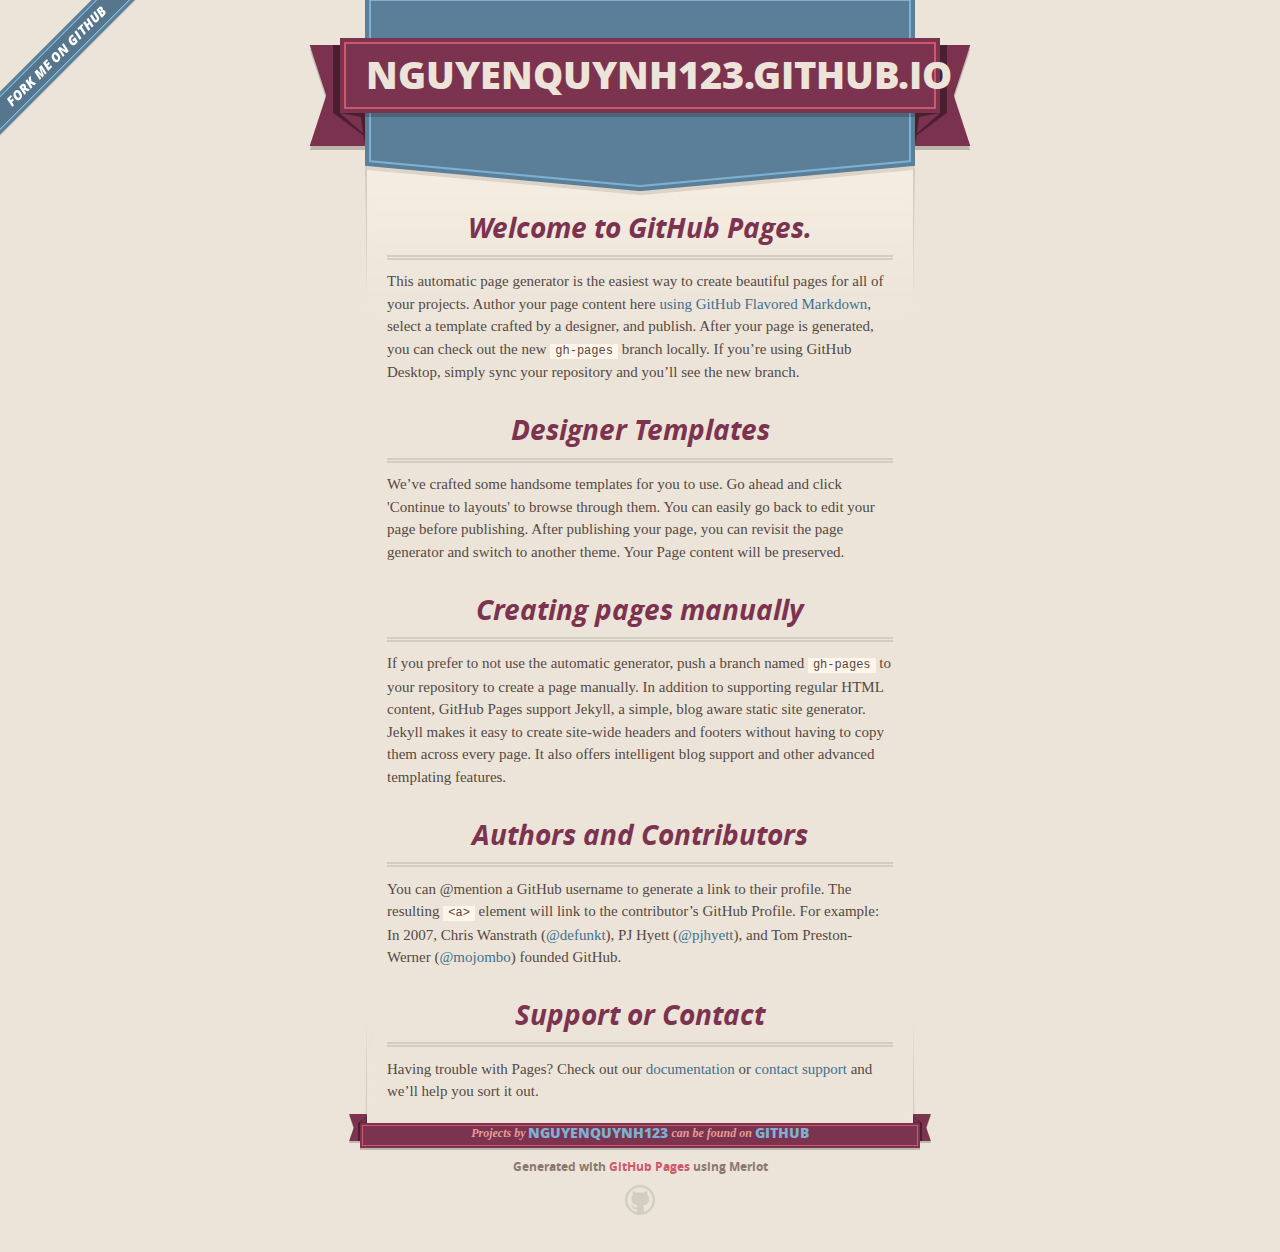
<file: index.html>
<!DOCTYPE html>
<html>
  <head>
    <meta charset='utf-8'>
    <meta http-equiv="X-UA-Compatible" content="chrome=1">
    <meta name="viewport" content="width=640">

    <link rel="stylesheet" href="stylesheets/core.css" media="screen">
    <link rel="stylesheet" href="stylesheets/mobile.css" media="handheld, only screen and (max-device-width:640px)">
    <link rel="stylesheet" href="stylesheets/github-light.css">

    <script type="text/javascript" src="javascripts/modernizr.js"></script>
    <script type="text/javascript" src="https://ajax.googleapis.com/ajax/libs/jquery/1.7.1/jquery.min.js"></script>
    <script type="text/javascript" src="javascripts/headsmart.min.js"></script>
    <script type="text/javascript">
      $(document).ready(function () {
        $('#main_content').headsmart()
      })
    </script>
    <title>Nguyenquynh123.GitHub.io by NguyenQuynh123</title>
  </head>

  <body>
    <a id="forkme_banner" href="https://github.com/NguyenQuynh123">View on GitHub</a>
    <div class="shell">

      <header>
        <span class="ribbon-outer">
          <span class="ribbon-inner">
            <h1>Nguyenquynh123.GitHub.io</h1>
            <h2></h2>
          </span>
          <span class="left-tail"></span>
          <span class="right-tail"></span>
        </span>
      </header>

      <div id="no-downloads">
        <span class="inner">
        </span>
      </div>


      <span class="banner-fix"></span>


      <section id="main_content">
        <h3>
<a id="welcome-to-github-pages" class="anchor" href="#welcome-to-github-pages" aria-hidden="true"><span aria-hidden="true" class="octicon octicon-link"></span></a>Welcome to GitHub Pages.</h3>

<p>This automatic page generator is the easiest way to create beautiful pages for all of your projects. Author your page content here <a href="https://guides.github.com/features/mastering-markdown/">using GitHub Flavored Markdown</a>, select a template crafted by a designer, and publish. After your page is generated, you can check out the new <code>gh-pages</code> branch locally. If you’re using GitHub Desktop, simply sync your repository and you’ll see the new branch.</p>

<h3>
<a id="designer-templates" class="anchor" href="#designer-templates" aria-hidden="true"><span aria-hidden="true" class="octicon octicon-link"></span></a>Designer Templates</h3>

<p>We’ve crafted some handsome templates for you to use. Go ahead and click 'Continue to layouts' to browse through them. You can easily go back to edit your page before publishing. After publishing your page, you can revisit the page generator and switch to another theme. Your Page content will be preserved.</p>

<h3>
<a id="creating-pages-manually" class="anchor" href="#creating-pages-manually" aria-hidden="true"><span aria-hidden="true" class="octicon octicon-link"></span></a>Creating pages manually</h3>

<p>If you prefer to not use the automatic generator, push a branch named <code>gh-pages</code> to your repository to create a page manually. In addition to supporting regular HTML content, GitHub Pages support Jekyll, a simple, blog aware static site generator. Jekyll makes it easy to create site-wide headers and footers without having to copy them across every page. It also offers intelligent blog support and other advanced templating features.</p>

<h3>
<a id="authors-and-contributors" class="anchor" href="#authors-and-contributors" aria-hidden="true"><span aria-hidden="true" class="octicon octicon-link"></span></a>Authors and Contributors</h3>

<p>You can @mention a GitHub username to generate a link to their profile. The resulting <code>&lt;a&gt;</code> element will link to the contributor’s GitHub Profile. For example: In 2007, Chris Wanstrath (<a href="https://github.com/defunkt" class="user-mention">@defunkt</a>), PJ Hyett (<a href="https://github.com/pjhyett" class="user-mention">@pjhyett</a>), and Tom Preston-Werner (<a href="https://github.com/mojombo" class="user-mention">@mojombo</a>) founded GitHub.</p>

<h3>
<a id="support-or-contact" class="anchor" href="#support-or-contact" aria-hidden="true"><span aria-hidden="true" class="octicon octicon-link"></span></a>Support or Contact</h3>

<p>Having trouble with Pages? Check out our <a href="https://help.github.com/pages">documentation</a> or <a href="https://github.com/contact">contact support</a> and we’ll help you sort it out.</p>
      </section>

      <footer>
        <span class="ribbon-outer">
          <span class="ribbon-inner">
            <p>Projects by <a href="https://github.com/NguyenQuynh123">NguyenQuynh123</a> can be found on <a href="https://github.com/NguyenQuynh123">GitHub</a></p>
          </span>
          <span class="left-tail"></span>
          <span class="right-tail"></span>
        </span>
        <p>Generated with <a href="https://pages.github.com">GitHub Pages</a> using Merlot</p>
        <span class="octocat"></span>
      </footer>

    </div>

    
  </body>
</html>
</file>
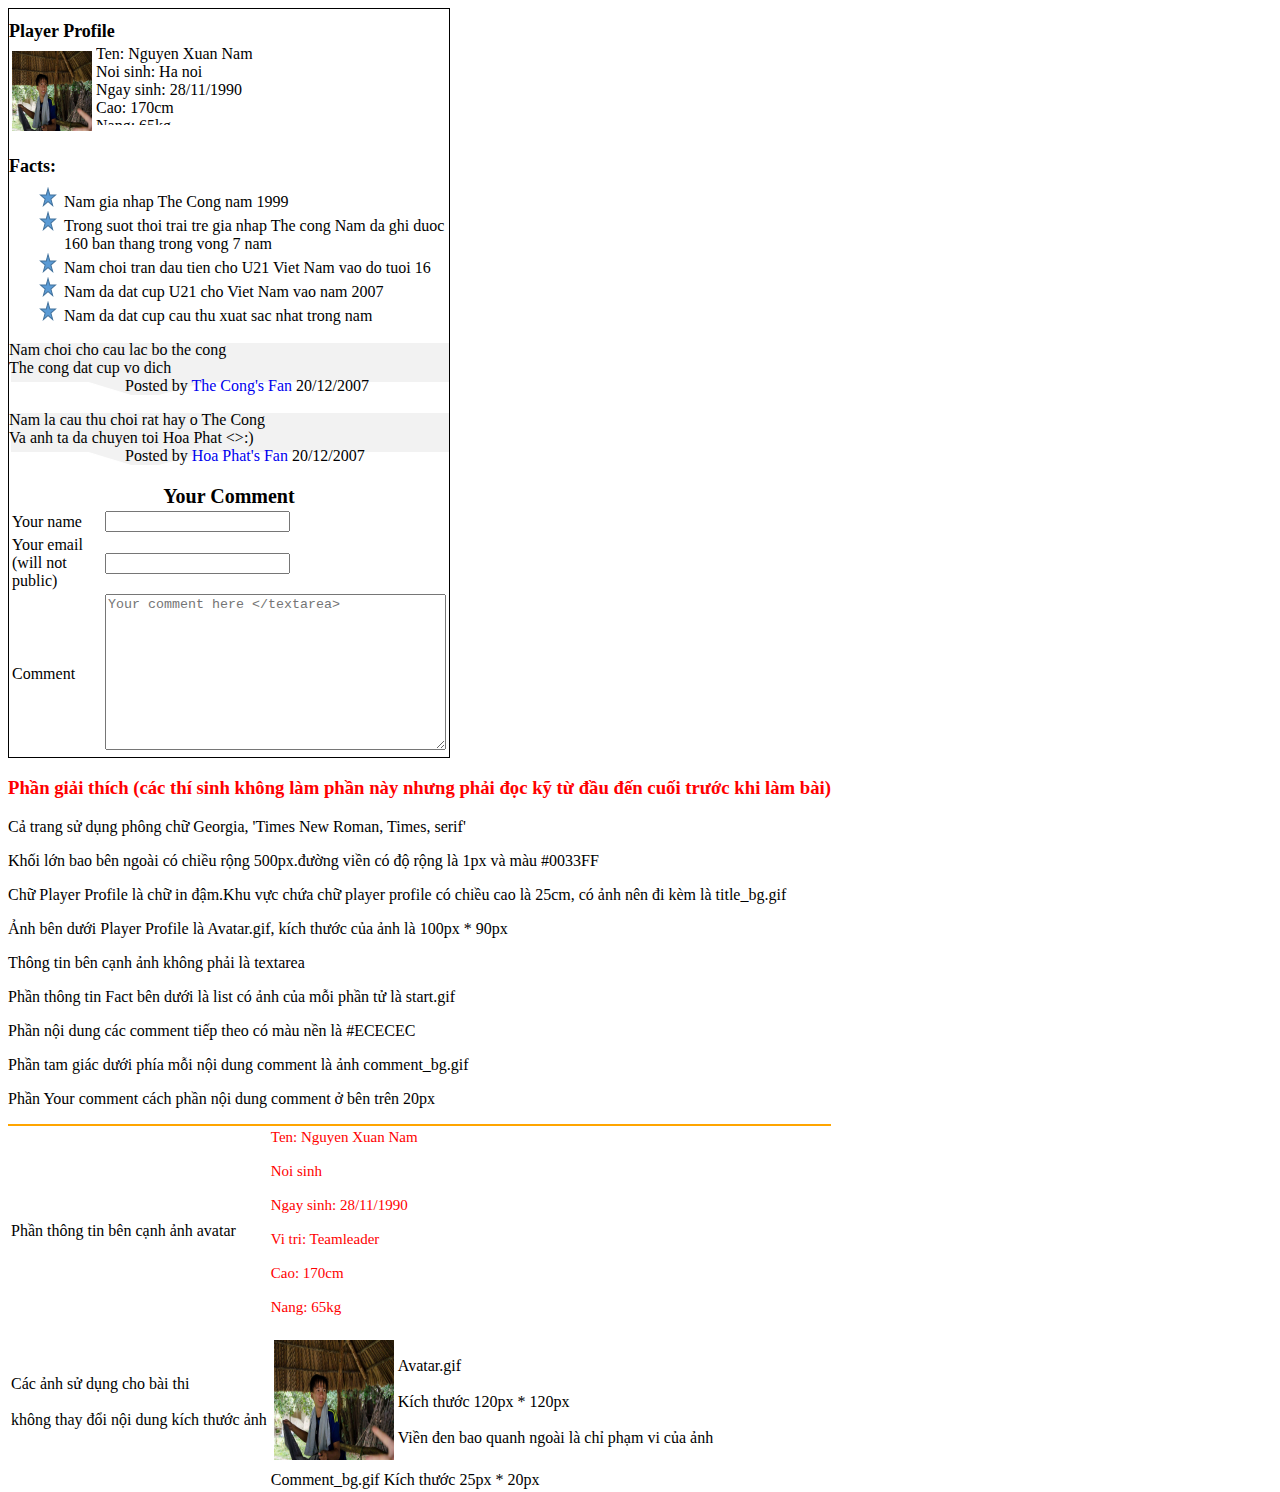
<file: Bai lam HTML/De1_LT/index.html>
﻿<!DOCTYPE html>
<html>
    <head>
        <meta charset="utf-8"/>
        <title>Lí thuyết bài tập 1</title>
        <link rel="stylesheet" href="css.css"/>
    </head>
    <body>
        <div id="content_left">
            <div id="left_profile">
                 <h1>Player Profile</h1>
                 <table>
                     <tr><td><img src="images/profile.jpg" alt="avatar"/></td>
                     <td>
                         <ul>
                             <li>Ten: Nguyen Xuan Nam</li>
                             <li>Noi sinh: Ha noi</li>
                             <li>Ngay sinh: 28/11/1990</li>
                             <li>Cao: 170cm</li>
                             <li>Nang: 65kg</li>
                         </ul>
                     </td></tr>
                 </table>    
            </div>
            <div id="left_facts">
                <h1>Facts:</h1>
                <ul>
                    <li>Nam gia nhap The Cong nam 1999</li>
                    <li>Trong suot thoi trai tre gia nhap The cong Nam da ghi duoc 160 ban thang trong vong 7 nam</li>
                    <li>Nam choi tran dau tien cho U21 Viet Nam vao do tuoi 16</li>
                    <li>Nam da dat cup U21 cho Viet Nam vao nam 2007</li>
                    <li>Nam da dat cup cau thu xuat sac nhat trong nam</li>
                </ul>
                <div class="left_facts2">
                    <p>Nam choi cho cau lac bo the cong
                    <br>The cong dat cup vo dich
                    <br>&nbsp; &nbsp; &nbsp; &nbsp; &nbsp; &nbsp; &nbsp; &nbsp; &nbsp; &nbsp; &nbsp; &nbsp; &nbsp; &nbsp; &nbsp;Posted by <a href="#">The Cong's Fan</a> 20/12/2007</p>
                </div>
                <div class="left_facts2">
                    <p>Nam la cau thu choi rat hay o The Cong
                    <br>Va anh ta da chuyen toi Hoa Phat <>:)
                    <br>&nbsp; &nbsp; &nbsp; &nbsp; &nbsp; &nbsp; &nbsp; &nbsp; &nbsp; &nbsp; &nbsp; &nbsp; &nbsp; &nbsp; &nbsp;Posted by <a href="#">Hoa Phat's Fan</a> 20/12/2007</p>
                </div>
            </div>
            <form id="left_comment">
                <p>Your Comment</p>
                <table>
                    <tr>
                        <td>Your name</td>
                        <td><input type = "text"></td>
                    </tr>
                    <tr>
                        <td>Your email (will not public)</td>
                        <td><input type = "text"></td>
                    </tr>
                    <tr>
                        <td>Comment</td>
                        <td><textarea rows="10" cols="40" placeholder="Your comment here </textarea>"></textarea></td>
                    </tr>
                </table>
            </form>    
        </div>
        <div id="content_right">
            <div id="right_header">
                <h3>Phần giải thích (các thí sinh không làm phần này nhưng phải đọc kỹ từ đầu đến cuối trước khi làm bài)</h3>
                <p>Cả trang sử dụng phông chữ Georgia, 'Times New Roman, Times, serif'</p>
                <p>Khối lớn bao bên ngoài có chiều rộng 500px.đường viền có độ rộng là 1px và màu #0033FF</p>
                <p>Chữ Player Profile là chữ in đậm.Khu vực chứa chữ player profile có chiều cao là 25cm, có ảnh nên đi kèm là title_bg.gif</p>
                <p>Ảnh bên dưới Player Profile là Avatar.gif, kích thước của ảnh là 100px * 90px</p>
                <p>Thông tin bên cạnh ảnh không phải là textarea</p>
                <p>Phần thông tin Fact bên dưới là list có ảnh của mỗi phần tử là start.gif</p>
                <p>Phần nội dung các comment tiếp theo có màu nền là #ECECEC</p>
                <p>Phần tam giác dưới phía mỗi nội dung comment là ảnh comment_bg.gif</p>
                <p>Phần Your comment cách phần nội dung comment ở bên trên 20px</p>
                <p id="right_border"></p>
            </div>
            <div id="right_footer">
                <table>
                    <tr>
                        <td>Phần thông tin bên cạnh ảnh avatar</td>
                        <td id="highlight_thongtin">Ten: Nguyen Xuan Nam<br><br>Noi sinh<br><br>Ngay sinh: 28/11/1990<br><br>Vi tri: Teamleader<br>
                        <br>Cao: 170cm<br><br>Nang: 65kg<br><br></td>
                    </tr>
                    <tr>
                        <td>Các ảnh sử dụng cho bài thi<br><br>không thay đổi nội dung kích thước ảnh</td>
                        <td>
                            <table id="footer_avatar">
                                <tr><td><img src="images/profile.jpg" alt="avatar"/></td>
                                <td>Avatar.gif<br><br>Kích thước 120px * 120px<br><br>Viền đen bao quanh ngoài là chỉ phạm vi của ảnh</td></tr>
                            </table>
                        </td>
                    </tr>
                    <tr>
                        <td></td>
                        <td>Comment_bg.gif Kích thước 25px * 20px</td>
                    </tr>
                </table>
            </div>
        </div>
    </body>
</html>
</file>
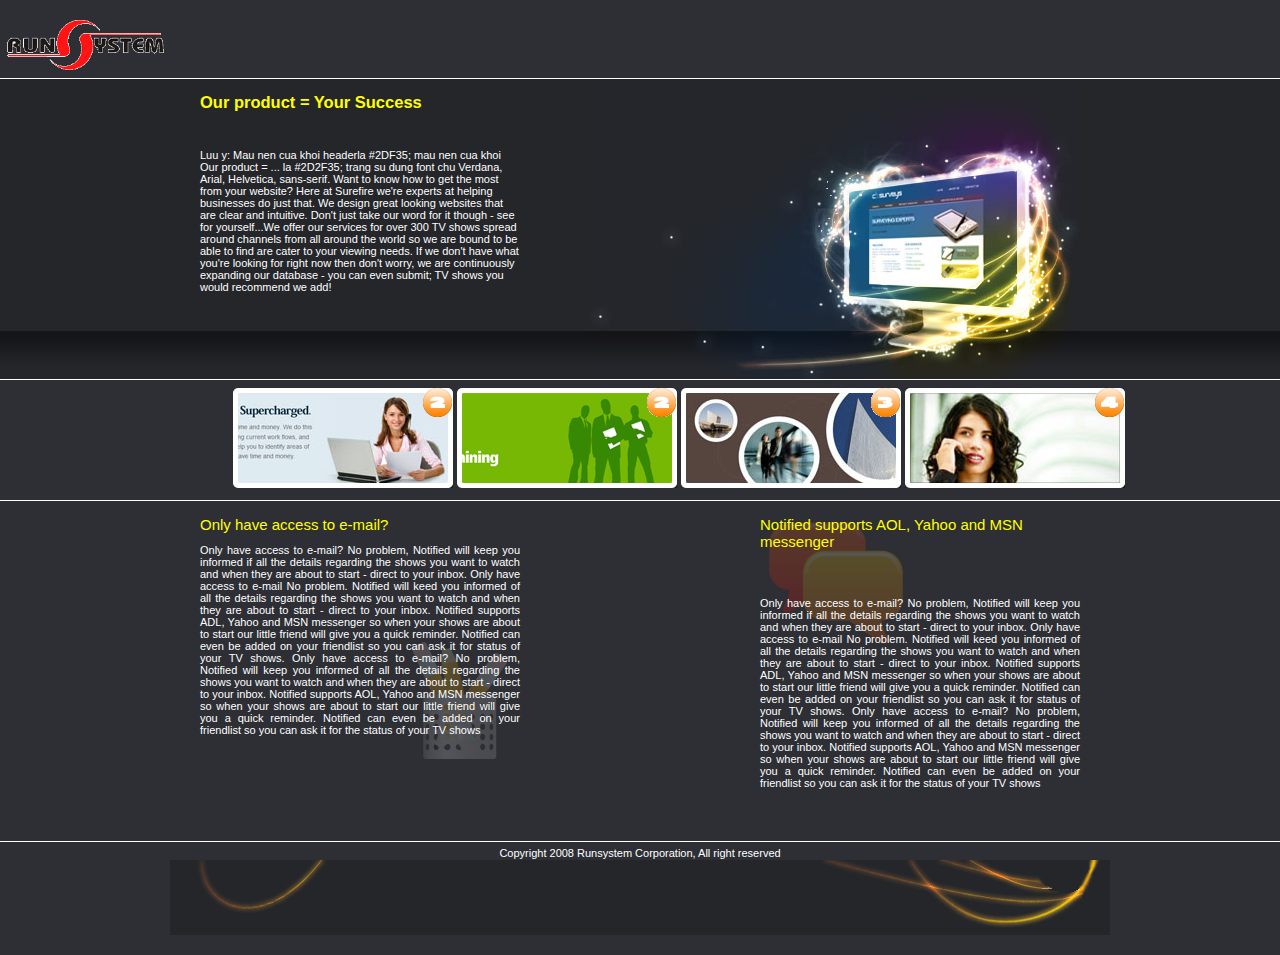
<file: Bai lam HTML/De1_TH/index.html>
﻿<!DOCTYPE html>
<html lang="vi">
    <head>
        <meta charset="utf-8"/>
        <title>Lí thuyết bài tập 2</title>
        <link rel="stylesheet" href="css.css"/>
    </head>
    <body>
    <div id="header">
        <img src="images/logo1.gif" alt="logo"/>   
    </div>
    <div id="content_top">
        <div id="content_top_left">
            <h2>Our product = Your Success</h2>
            <p><br><br>Luu y: Mau nen cua khoi headerla #2DF35; mau nen cua khoi Our product = ... la #2D2F35; trang su dung font chu Verdana, Arial, Helvetica, sans-serif. Want to know how to get the most from your website? Here at Surefire we're experts at helping businesses do just that. We design great looking websites that are clear and intuitive. Don't just take our word for it though - see for yourself...We offer our services for over 300 TV shows spread around channels from all around the world so we are bound to be able to find are cater to your viewing needs. If we don't have what you're looking for right now then don't worry, we are continuously expanding our database - you can even submit; TV shows you would recommend we add!</p>
        </div>
        <div id="content_top_right">
            <img src="images/home_intro_image.jpg" alt="Home intro"/>
        </div>
    </div>
    <div id="content_center">
        <table>
            <tr>
                <td>
                    <div id="content_center_images1">
                        <img src="images/No2.gif" alt="No1"/>
                    </div>
                </td>
                <td>
                    <div id="content_center_images2">
                        <img src="images/No2.gif" alt="No2"/>
                    </div>
                </td>
                <td>
                    <div id="content_center_images3">
                        <img src="images/No3.gif" alt="No3"/>
                    </div>
                </td>
                <td>
                    <div id="content_center_images4">
                        <img src="images/No4.gif" alt="No4"/>
                    </div>
                </td>
            </tr>
        </table>
    </div>
    <div id="content_bottom">
        <div id="content_bottom_left">
            <p class="content_bottom_h">Only have access to e-mail?</p>
            <p class="content_bottom_p">Only have access to e-mail? No problem, Notified will keep you informed if all the details regarding the shows you want to watch and when they are about to start - direct to your inbox. Only have access to e-mail No problem. Notified will keed you informed of all the details regarding the shows you want to watch and when they are about to start - direct to your inbox. Notified supports ADL, Yahoo and MSN messenger so when your shows are about to start our little friend will give you a quick reminder. Notified can even be added on your friendlist so you can ask it for status of your TV shows. Only have access to e-mail? No problem, Notified will keep you informed of all the details regarding the shows you want to watch and when they are about to start - direct to your inbox. Notified supports AOL, Yahoo and MSN messenger so when your shows are about to start our little friend will give you a quick reminder. Notified can even be added on your friendlist so you can ask it for the status of your TV shows<br><br><br></p>
        </div>
        <div id="content_bottom_right">
            <p class="content_bottom_h">Notified supports AOL, Yahoo and MSN messenger</p>
            <p class="content_bottom_p"><br><br><br>Only have access to e-mail? No problem, Notified will keep you informed if all the details regarding the shows you want to watch and when they are about to start - direct to your inbox. Only have access to e-mail No problem. Notified will keed you informed of all the details regarding the shows you want to watch and when they are about to start - direct to your inbox. Notified supports ADL, Yahoo and MSN messenger so when your shows are about to start our little friend will give you a quick reminder. Notified can even be added on your friendlist so you can ask it for status of your TV shows. Only have access to e-mail? No problem, Notified will keep you informed of all the details regarding the shows you want to watch and when they are about to start - direct to your inbox. Notified supports AOL, Yahoo and MSN messenger so when your shows are about to start our little friend will give you a quick reminder. Notified can even be added on your friendlist so you can ask it for the status of your TV shows</p>
        </div>
    </div>
    <div id="content_footer">
        <p>Copyright 2008 Runsystem Corporation, All right reserved</p>
    </div>
    </body>
</html>
</file>
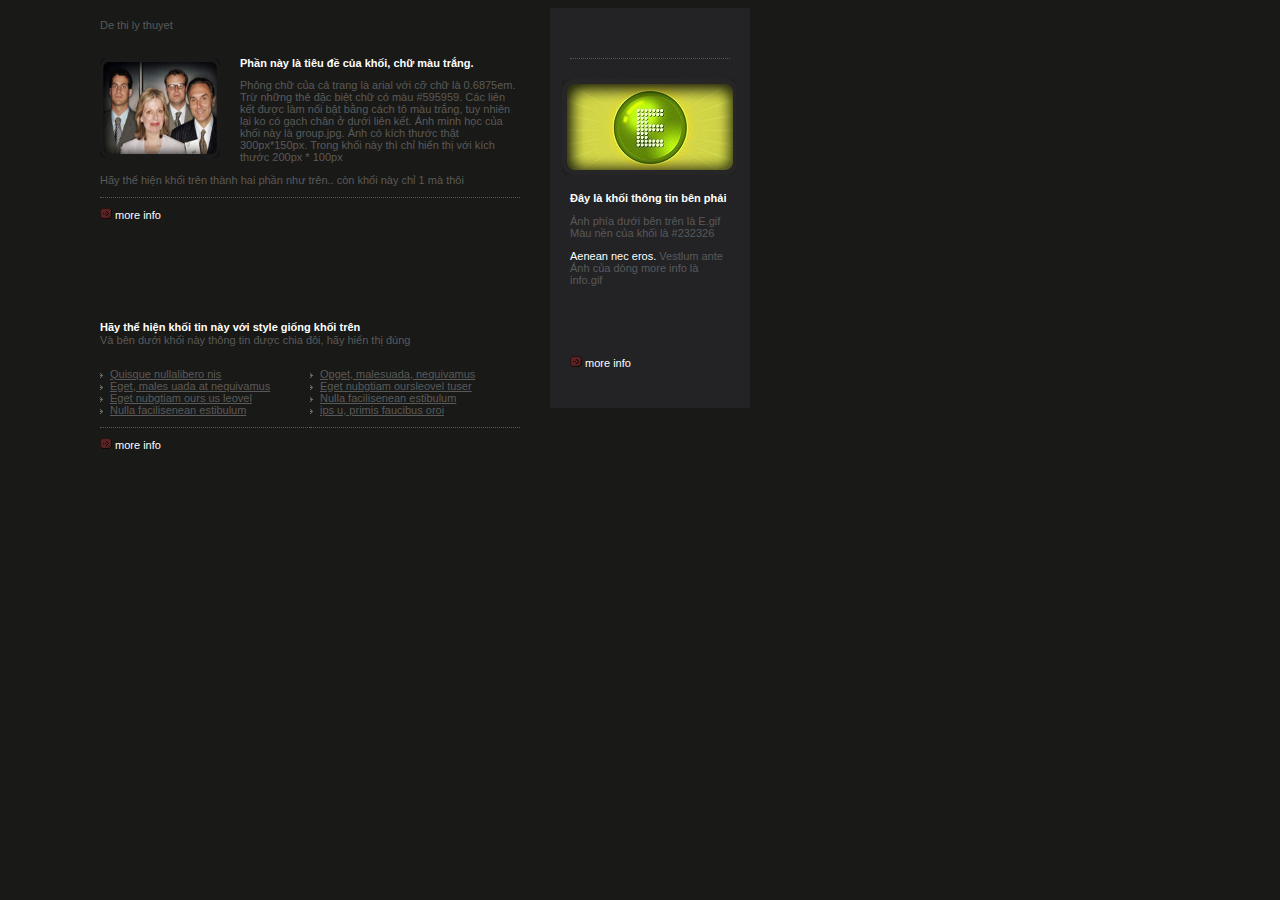
<file: Bai lam HTML/De3_LT/index.html>
﻿<!DOCTYPE html>
<html lang="vi">
    <head>
        <meta http-equiv="Content-Type" content="text/html; charset=utf-8">
        <title>Đề 3 phần lí thuyết</title>
        <link rel="stylesheet" href="css.css"/>
    </head>
    <body>
        <div id="left">
            <div id="left_top">
                <div id="left_top_header">
                    <p>De thi ly thuyet</p>
                </div>
                <div id="left_top_center">
                    <div id="left_top_center_img">
                        <img src="images/1_pic_1.jpg" alt="ảnh tiêu đề"/>
                    </div>
                    <div id="left_top_center_text">
                        <h4 class="chinh_tieude">Phần này là tiêu đề của khối, chữ màu trắng.</h4>
                        <p>Phông chữ của cả trang là arial với cỡ chữ là 0.6875em. Trừ những thẻ đặc biệt chữ có màu #595959. Các liên kết được làm nổi bật bằng cách tô màu trắng, tuy nhiên lại ko có gạch chân ở dưới liên kết. Ảnh minh học của khối này là group.jpg. Ảnh có kích thước thật 300px*150px. Trong khối này thì chỉ hiển thị với kích thước 200px * 100px</p>
                    </div>
                    <div id="left_top_center_bottom">                    
                        <p>Hãy thể hiện khối trên thành hai phần như trên.. còn khối này chỉ 1 mà thôi</p> 
                    </div>
                </div>
                <div class="more_info">
                    <img src="images/arr_1.gif" alt="Chỉ mục"/>
                    <a href="#">more info</a>
                </div>
            </div>
            <div id="left_bottom">
                <div id="left_bottom_header">
                    <h4 class="chinh_tieude">Hãy thể hiện khối tin này với style giống khối trên</h4>
                    <p>Và bên dưới khối này thông tin được chia đôi, hãy hiển thị đúng</p>    
                </div>
                <div id="left_bottom_center">
                    <div class="left_bottom_center_cot">
                        <ul>
                            <li>Quisque nullalibero nis</li>
                            <li>Eget, males uada at nequivamus</li>
                            <li>Eget nubgtiam ours us leovel</li>
                            <li>Nulla facilisenean estibulum</li>
                        </ul>
                    </div>
                    <div class="left_bottom_center_cot">
                        <ul>
                            <li>Opget, malesuada, nequivamus</li>
                            <li>Eget nubgtiam oursleovel tuser</li>
                            <li>Nulla facilisenean estibulum</li>
                            <li>ips u, primis faucibus oroi</li>
                        </ul>
                    </div>
                </div>
                <div class="more_info">
                    <img src="images/arr_1.gif" alt="Chỉ mục"/>
                    <a href="#">more info</a>
                </div> 
            </div>
        </div>
        <div id="right">
            <div id="right_top">
                <img src="images/1_pic_2.jpg" alt="Ảnh bên phải"/>
                <h4 class="chinh_tieude">Đây là khối thông tin bên phải</h4>
                <p>Ảnh phía dưới bên trên là E.gif<br>Màu nền của khối là #232326</p>
                <p><a>Aenean nec eros.</a> Vestlum ante<br>Ảnh của dòng more info là info.gif</p>
            </div>
            <div id="right_bottom">
                <div class="more_info">
                    <img src="images/arr_1.gif" alt="Chỉ mục"/>
                    <a href="#">more info</a>
                </div> 
            </div> 
        </div>           
    </body>
</html>
</file>
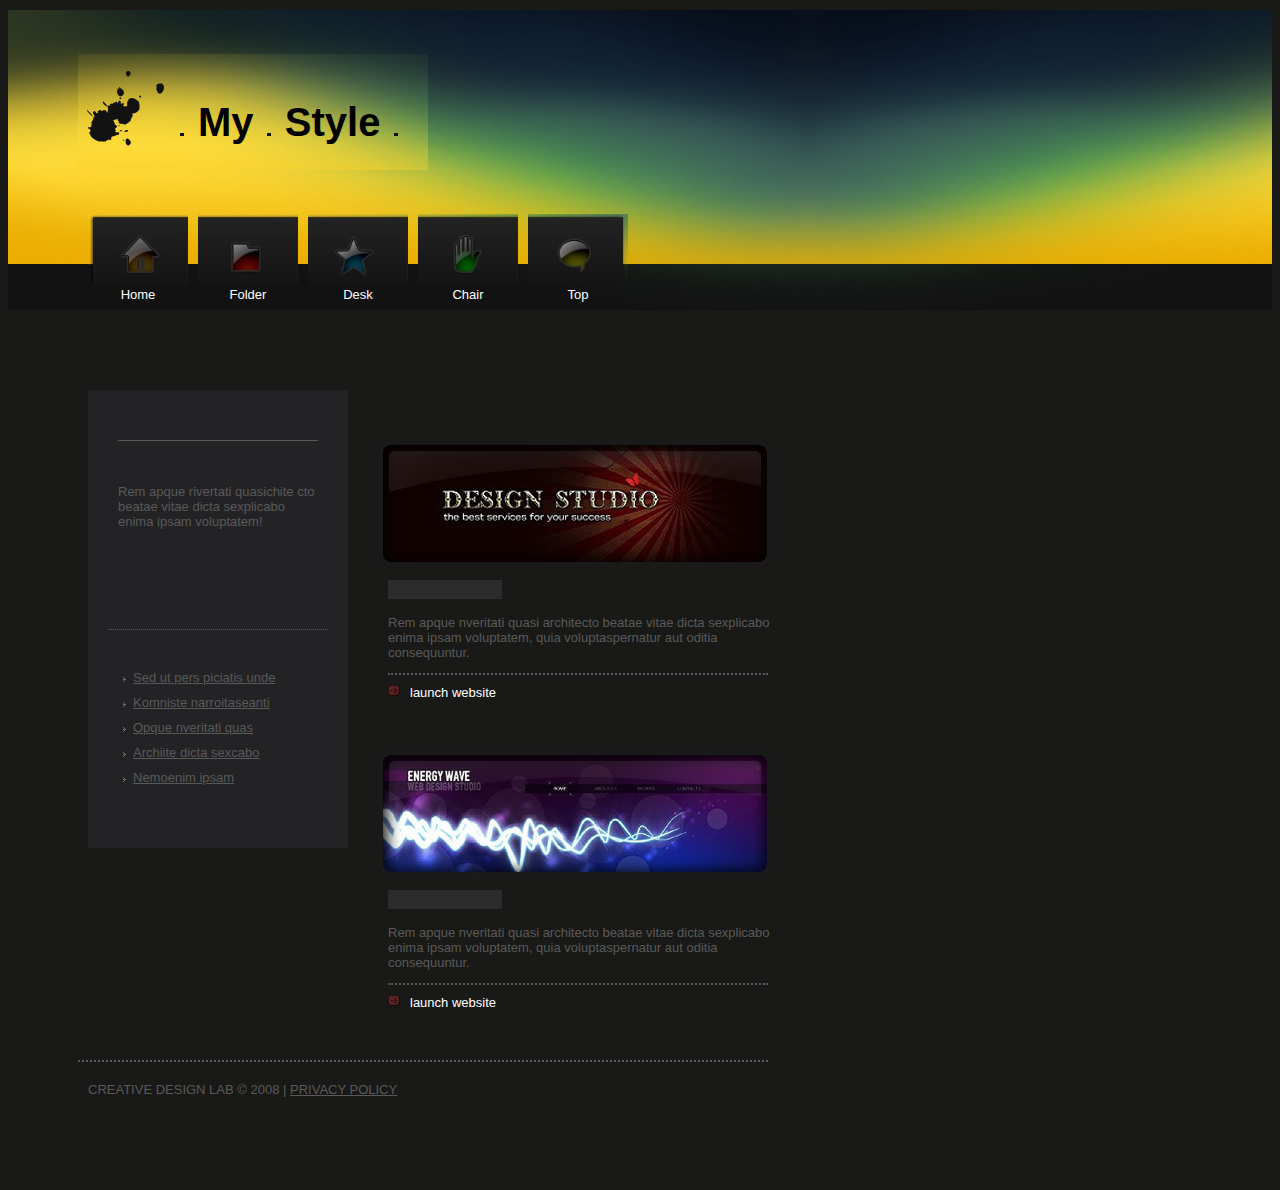
<file: Bai lam HTML/De3_TH/index.html>
﻿<!DOCTYPE html>
<html lang="vi">
    <head>
        <meta http-equiv="Content-Type" content="text/html; charset=utf-8">
        <title>Đề 3 phần thực hành</title>
        <link rel="stylesheet" href="css.css"/>
    </head>
    <body>
        <div id="header">
            <div id="header_top">
                <div id="header_top_mystyle">
                    <img src="images/left_top.gif" alt="Dấu ngăn cách"/>
                    <a>My</a>
                    <img src="images/left_top.gif" alt="Dấu ngăn cách"/>
                    <a>Style</a>
                    <img src="images/left_top.gif" alt="Dấu ngăn cách"/>
                </div>
                <div id="header_top_menu">
                    <ul>
                        <li id="menu_home"><a href="#home"><img src="images/m1.jpg" alt="img_home"/>Home</a><li>
                        <li id="menu_folder"><a href="#folder"><img src="images/m2.jpg" alt="img_folder"/>Folder</a><li>
                        <li id="menu_desk"><a href="#desk"><img src="images/m3.jpg" alt="img_desk"/>Desk</a><li>
                        <li id="menu_chair"><a href="#chair"><img src="images/m4.jpg" alt="img_chair"/>Chair</a><li>
                        <li id="menu_top"><a href="#top"><img src="images/m5.jpg" alt="img_top"/>Top</a><li>
                    </ul>
                </div>
            </div>
        </div>
        <div id="center">
            <div id="center_left">
                <div id="center_left_top">
                </div>
                <div id="center_left_center">
                    <p>Rem apque rivertati quasichite cto beatae vitae dicta sexplicabo enima ipsam voluptatem!</p>
                </div>
                <div id="center_left_bottom">
                    <ul>
                        <li>Sed ut pers piciatis unde</li>
                        <li>Komniste narroitaseanti</li>
                        <li>Opque nveritati quas</li>
                        <li>Archiite dicta sexcabo</li>
                        <li>Nemoenim ipsam</li>         
                    </ul> 
                </div>
            </div>
            <div id="center_right">
               <div class="center_right_text">
                   <img class="img_big" src="images/0_pic_1.jpg" alt="pic1"/>
                   <img class="img_more" src="images/more.gif" alt="more"/>
                   <p>Rem apque nveritati quasi architecto beatae vitae dicta sexplicabo enima ipsam voluptatem, quia voluptaspernatur aut oditia consequuntur.</p>
               </div>
               <div class="launch_website">
                   <img src="images/arr_1.gif" alt="launch website"/>
                   <a href="#">launch website</a>
               </div>
               <div class="center_right_text">
                   <img class="img_big" src="images/0_pic_2.jpg" alt="pic1"/>
                   <img class="img_more" src="images/more.gif" alt="more"/>
                   <p>Rem apque nveritati quasi architecto beatae vitae dicta sexplicabo enima ipsam voluptatem, quia voluptaspernatur aut oditia consequuntur.</p>
               </div>
               <div class="launch_website">
                   <img src="images/arr_1.gif" alt="launch website"/>
                   <a href="#">launch website</a>
               </div>
            </div>
        </div>
        <div id="footer">
            <p>CREATIVE DESIGN LAB © 2008 | <span>PRIVACY POLICY</span></p>
        </div>
    </body>
</html>
</file>
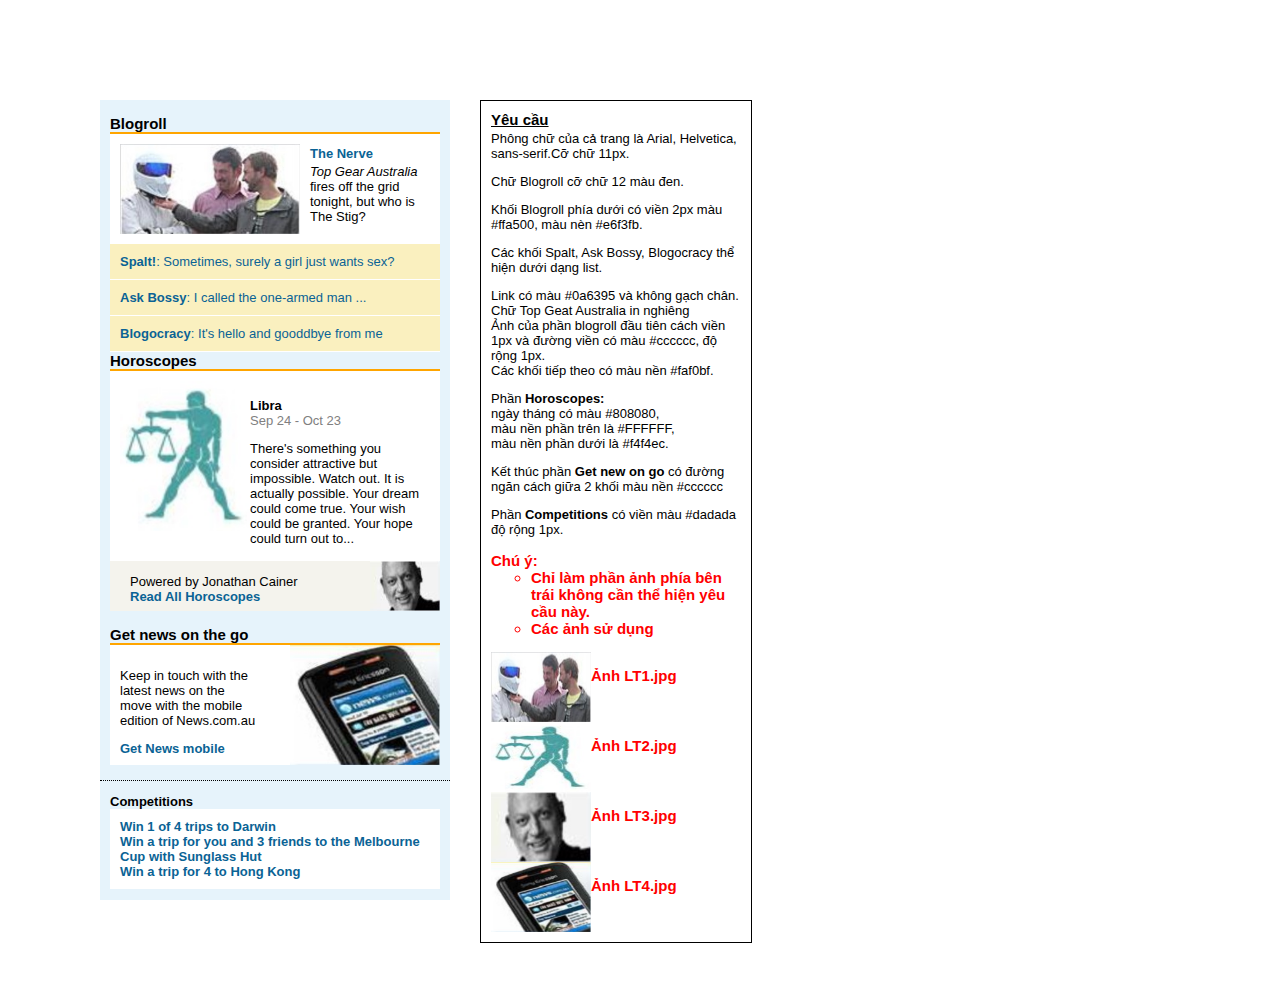
<file: Bai lam HTML/De4_LT/index.html>
﻿<!DOCTYPE html>
<html lang="vi">
    <head>
        <title>Đề 4 lý thuyết</title>
        <link rel="stylesheet" href="css.css"/>
        <meta charset="utf-8"/>
    </head>
    <body>
    <div id="left">
        <div class="left_nenchung">
            <h3>Blogroll</h3>
            <div id="left_header1">
                <img id="img_lt1" src="images/Anh_LT1.jpg" alt="Anh 1"/>
                <div id="left_textimg1">
                    <h4>The Nerve</h4>
                    <p><span>Top Gear Australia</span> fires off the grid tonight, but who is The Stig?</p>
                </div>
            </div>
            <div id="left_khoi1_list">
                <ul>
                    <li><a class="link_a" href="#">Spalt!<span>: Sometimes, surely a girl just wants sex?</span></a></li>
                    <li><a class="link_a" href="#">Ask Bossy<span>: I called the one-armed man ...</span></a></li>
                    <li><a class="link_a" href="#">Blogocracy<span>: It's hello and gooddbye from me</span></a></li>
                </ul>
            </div>
        </div>
        <div class="left_nenchung" id="left_khoi2">
            <h3>Horoscopes</h3>
            <div id="left_header2">
                <img src="images/Anh_LT2.jpg" alt="Anh 2"/>
                <div id="left_textimg2">
                    <h4>Libra</h4>
                    <span>Sep 24 - Oct 23</span> 
                    <p>There's something you consider attractive but impossible. Watch out. It is actually possible. Your dream could come true. Your wish could be granted. Your hope could turn out to...</p>
                </div>
            </div>
            <div id="left_khoi2_footer">
                <div id="left_khoi2_footer_text">
                    <p>Powered by Jonathan Cainer</p>
                    <a class="link_a" href="#">Read All Horoscopes</a>
                </div> 
                <img src="images/Anh_LT3.jpg" alt="Anh 3"/>
            </div>
        </div> 
        <div class="left_nenchung" id="left_khoi3">
            <h3>Get news on the go</h3>
            <div id="left_header3">
                <img src="images/Anh_LT4.jpg" alt="Anh 4"/>
                <div id="left_textimg3">
                    <p>Keep in touch with the latest news on the move with the mobile edition of News.com.au</p>
                    <a class="link_a" href="#">Get News mobile</a>
                </div>
            </div>
        </div>
        <div id="left_footer">
            <p>Competitions</p>
            <div id="left_footer_center">
                <a class="link_a_footer" href="#">Win 1 of 4 trips to Darwin</a>
                <a class="link_a_footer" href="#">Win a trip for you and 3 friends to the Melbourne</a>
                <a class="link_a_footer" href="#">Cup with Sunglass Hut</a>
                <a class="link_a_footer" href="#">Win a trip for 4 to Hong Kong</a>
            </div>
        </div>  
    </div>
    <div id="right">
        <div id="right_header">
            <h4>Yêu cầu</h4>
            <p>Phông chữ của cả trang là Arial, Helvetica, sans-serif.Cỡ chữ 11px.</p>
            <p>Chữ Blogroll cỡ chữ 12 màu đen.</p>
            <p>Khối Blogroll phía dưới có viền 2px màu #ffa500, màu nèn #e6f3fb.</p>
            <p>Các khối Spalt, Ask Bossy, Blogocracy thể hiện dưới dạng list.</p>
            <p>Link có màu #0a6395 và không gạch chân.<br>Chữ Top Geat Australia in nghiêng<br>Ảnh của phần blogroll đầu tiên cách viền 1px và đường viền có màu #cccccc, độ rộng 1px.<br>Các khối tiếp theo có màu nền #faf0bf.</p>
            <p>Phần <span>Horoscopes:</span></br>ngày tháng có màu #808080,<br>màu nền phần trên là #FFFFFF,<br>màu nền phần dưới là #f4f4ec.</p>
            <p>Kết thúc phần <span>Get new on go</span> có đường ngăn cách giữa 2 khối màu nền #cccccc</p>
            <p>Phần <span>Competitions</span> có viền màu #dadada độ rộng 1px.</p>
        </div>
        <div id="right_center">
            <p>Chú ý:</p>
            <ul>
                <li>Chỉ làm phần ảnh phía bên trái không cần thể hiện yêu cầu này.</li>
                <li>Các ảnh sử dụng</li>
            </ul>
                <div class="img_footer" >
                    <img src="images/Anh_LT1.jpg" alt="Anh 1"></img>
                    <p>Ảnh LT1.jpg</p>
                </div>
                <div class="img_footer" >
                    <img src="images/Anh_LT2.jpg" alt="Anh 2"></img>
                    <p>Ảnh LT2.jpg</p>
                </div>
                <div class="img_footer" >
                    <img src="images/Anh_LT3.jpg" alt="Anh 3"></img>
                    <p>Ảnh LT3.jpg</p>
                </div>
                <div class="img_footer" >
                    <img src="images/Anh_LT4.jpg" alt="Anh 4"></img>
                    <p>Ảnh LT4.jpg</p>
                </div>
        </div>
    </div>
    </body>
</html>
</file>
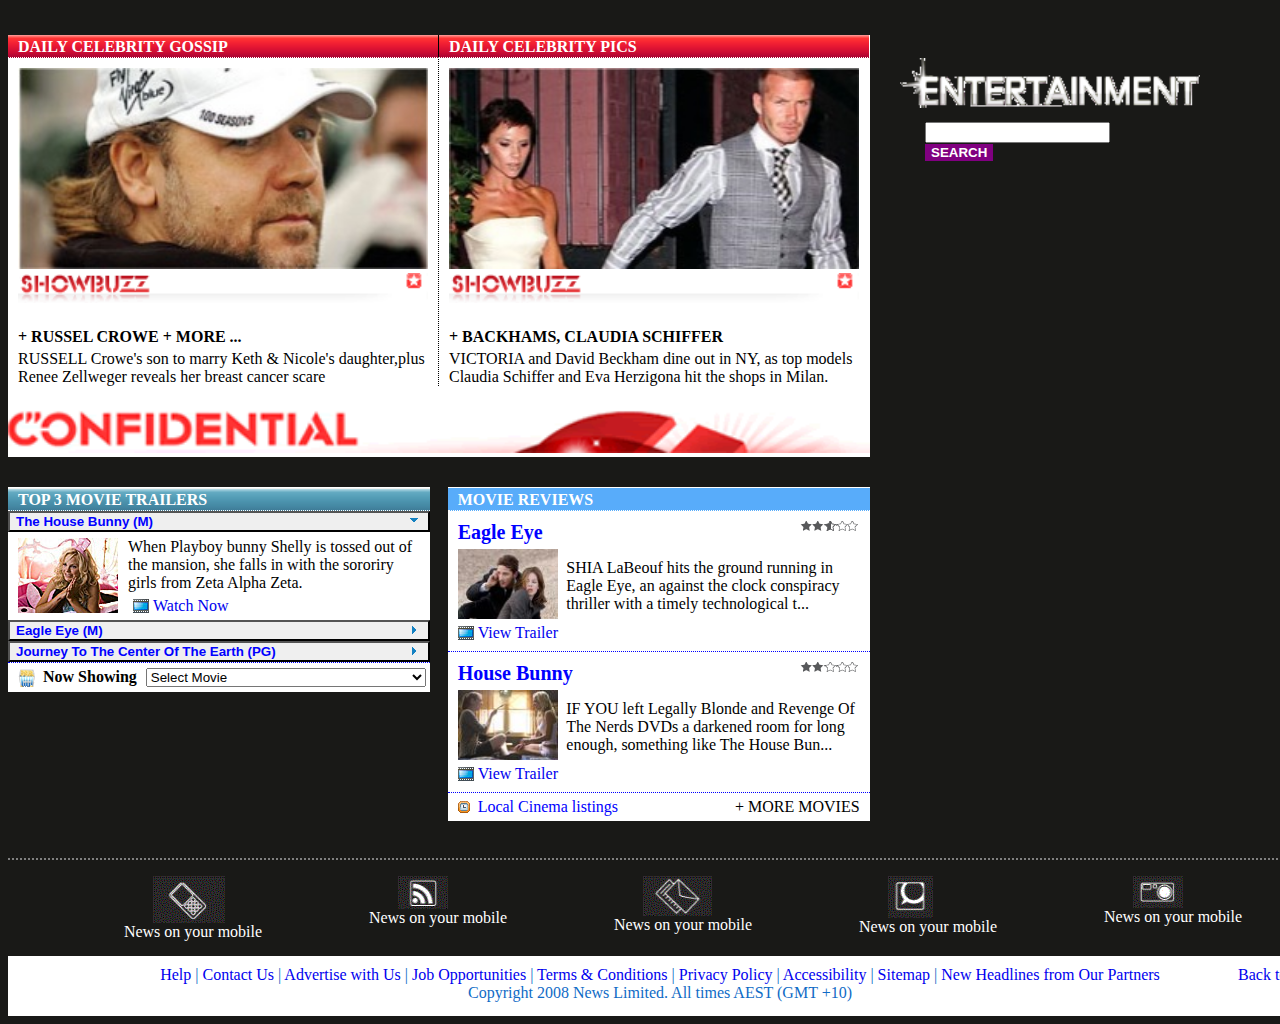
<file: Bai lam HTML/De4_TH/index.html>
﻿<!DOCTYPE html>
<html lang="vi">
    <head>
        <title>Đề 4 thực hành</title>
        <link rel="stylesheet" href="css.css"/>
        <link rel="stylesheet" href="https://maxcdn.bootstrapcdn.com/font-awesome/4.5.0/css/font-awesome.min.css">
        <meta charset="utf-8"/>
        <script src="js.js" type="text/javascript" charset="utf-8"></script>
    </head>
<body>
    <div id="header">
        <div id="header_left">
            <div id="header_confidential">
                <div class="confidential_headerfooter">
                    <div class="confidential_header">
                        <p class="header_left_tieude">DAILY CELEBRITY GOSSIP</p>
                    </div>
                    <div class="confidential_center">
                        <img src="images/showbuzz.jpg" alt="showbuzz"/>
                        <img src="images/h3-confidential-showbuzz-bg.gif" alt="bg_showbuzz"/>
                        <h4>+ RUSSEL CROWE + MORE ...</h4>
                        <p>RUSSELL Crowe's son to marry Keth & Nicole's daughter,plus Renee Zellweger reveals her breast cancer scare</p>
                    </div>
                </div>
                <div class="confidential_headerfooter">
                    <div class="confidential_header" id="pics_header">
                        <p class="header_left_tieude">DAILY CELEBRITY PICS</p>
                    </div>
                    <div class="confidential_center" id="pics_center">
                        <img src="images/star.jpg" alt="pics"/>
                        <img src="images/h3-confidential-showbuzz-bg.gif" alt="bg_showbuzz"/>
                        <h4>+ BACKHAMS, CLAUDIA SCHIFFER</h4>
                        <p>VICTORIA and David Beckham dine out in NY, as top models Claudia Schiffer and Eva Herzigona hit the shops in Milan.</p>
                    </div>
                </div>
                <div id="confidential_footer">
                    <img src="images/confidential-logo.gif" alt="con_footer"/>
                </div>
            </div>
            <div id="header_topmovie">
                <div id="topmovie_movietrailers">
                    <div id="movietrailers_header">
                        <p class="header_left_tieude">TOP 3 MOVIE TRAILERS</p>
                    </div>
                    <div class="topmovie_center" id="movietrailers_TheHouseBunny">
                        <button class="trailers_button_select" onclick="select_TheHouseBunny()">The House Bunny (M)</button>
                        <div class="trailers_content">
                            <img class="trailers_content_img" src="images/0,,6254346,00.jpg" alt="img_TheHouseFunny"/>
                            <div class="trailers_content_text">
                                <p>When Playboy bunny Shelly is tossed out of the mansion, she falls in with the sororiry girls from Zeta Alpha Zeta.</p>
                                <a class="WatchNow_ViewTrailer" href="#">Watch Now</a>
                            </div>
                        </div>
                        <button class="trailers_button_noselect" onclick="select_EagleEye()">Eagle Eye (M)</button>
                        <button class="trailers_button_noselect" onclick="select_Journey()">Journey To The Center Of The Earth (PG)</button>
                    </div>
                    <div class="topmovie_center" id="movietrailers_EagleEye">
                        <button class="trailers_button_noselect" onclick="select_TheHouseBunny()">The House Bunny (M)</button>
                        <button class="trailers_button_select" onclick="select_EagleEye()">Eagle Eye (M)</button>
                        <div class="trailers_content">
                            <img class="trailers_content_img" src="images/thumb_100x66_216371_216162_2008_eagle_eye_00.jpg" alt="img_EagleEye"/>
                            <div class="trailers_content_text">
                                <p>SHIA LaBeouf hits the ground running in Eagle Eys, an against the clock conspiracy thriller with a timely technological t...</p>
                                <a class="WatchNow_ViewTrailer" href="#">Watch Now</a>
                            </div>
                        </div>
                        <button class="trailers_button_noselect" onclick="select_Journey()">Journey To The Center Of The Earth (PG)</button>
                    </div>
                    <div class="topmovie_center" id="movietrailers_JourneyToTheCentre">
                        <button class="trailers_button_noselect" onclick="select_TheHouseBunny()">The House Bunny (M)</button>
                        <button class="trailers_button_noselect" onclick="select_EagleEye()">Eagle Eye (M)</button>
                        <button class="trailers_button_select" onclick="select_Journey()">Journey To The Center Of The Earth (PG)</button>
                        <div class="trailers_content">
                            <img class="trailers_content_img" src="images/thumb_100x66_215784_215698_2008_the_house_bunny.jpg" alt="img_Journey"/>
                            <div class="trailers_content_text">
                                <p>IF YOU left Legally Blonde and Revenge Of The Nerds DVDs in a darkened room for long enough, something The House Bun...</p>
                                <a class="WatchNow_ViewTrailer" href="#">Watch Now</a>
                            </div>
                        </div>
                    </div>
                    <div id="movietrailers_footer">
                        <span>Now Showing</span>
                        <select name="select_movie">
                            <option>Select Movie</option>
                            <option>The House Bunny</option>
                            <option>Eagle Eye</option>
                            <option>Journey To The Centre Of The Earth (PG)</option>  
                        </select>
                    </div>
                </div>
                <div id="topmovie_moviereviews">
                    <div id="moviereviews_header">
                        <p class="header_left_tieude">MOVIE REVIEWS</p>
                    </div>
                    <div class="reviews_movies">
                        <div class="reviews_tenphim">
                            <p>Eagle Eye</p>
                            <div class="reviews_report">
                                <div class="report" id="report_3sao" onclick="tangLen5Sao_reportEE()"></div>
                                <div class="report" id="report_5sao" onclick="giamXuong3Sao_reportEE()"></div>
                            </div>
                        </div>
                        <div class="reviews_content">
                            <img src="images/thumb_100x66_216371_216162_2008_eagle_eye_00.jpg" alt="EagleEye"/>
                            <p>SHIA LaBeouf hits the ground running in Eagle Eye, an against the clock conspiracy thriller with a timely technological t...</p>
                            <a class="WatchNow_ViewTrailer" href="#"><span>View Trailer</span></a>
                        </div>
                    </div>
                    <div class="reviews_movies">
                        <div class="reviews_tenphim">
                            <p>House Bunny</p>
                            <div class="reviews_report">
                                <div class="report" id="report_2sao" onclick="tangLen4Sao_reportHB()"></div>
                                <div class="report" id="report_4sao" onclick="giamXuong2Sao_reportHB()"></div>
                            </div>
                        </div>
                        <div class="reviews_content">
                            <img src="images/thumb_100x66_215784_215698_2008_the_house_bunny.jpg" alt="EagleEye"/>
                            <p>IF YOU left Legally Blonde and Revenge Of The Nerds DVDs a darkened room for long enough, something like The House Bun...</p>
                            <a class="WatchNow_ViewTrailer" href="#"><span>View Trailer</span></a>
                        </div>
                    </div>
                    <div id="moviereviews_footer">
                        <a id="reviews_local" href="#">Local Cinema listings</a>
                        <a id="reviews_movie" href="#">+ MORE MOVIES</a>
                    </div>
                </div>
            </div>
        </div>
        <div id="header_right">
            <img src="images/Entertainment.gif" alt="Entertainment"/>
            <div id="entertainment_search">
                <input type="text">
                <button>SEARCH</button>
            </div>
        </div>
    </div>
    <div id="center">
        <div id="center_icontext">
            <ul>
                <li><img src="images/phone.gif" alt="phone">News on your mobile</li>
                <li><img src="images/wifi.gif" alt="wifi">News on your mobile</li>
                <li><img src="images/sms.gif" alt="sms">News on your mobile</li>
                <li><img src="images/stories.gif" alt="stories">News on your mobile</li>
                <li><img src="images/img.gif" alt="img">News on your mobile</li>
            </ul>
        </div>
    </div>
    <div id="footer">
        <div id="footer_center">
            <a href="#">Help</a><span> | </span>
            <a href="#">Contact Us</a><span> | </span>
            <a href="#">Advertise with Us</a><span> | </span>
            <a href="#">Job Opportunities</a><span> | </span>
            <a href="#">Terms & Conditions</a><span> | </span>
            <a href="#">Privacy Policy</a><span> | </span>
            <a href="#">Accessibility</a><span> | </span>
            <a href="#">Sitemap</a><span> | </span>
            <a href="#">New Headlines from Our Partners</a><span>
            <p>Copyright 2008 News Limited. All times AEST (GMT +10)</p>
        </div>
        <div id="footer_right">
            <a href="#">Back to top</a>
        </div>
    </div>
</body>
</html>
</file>
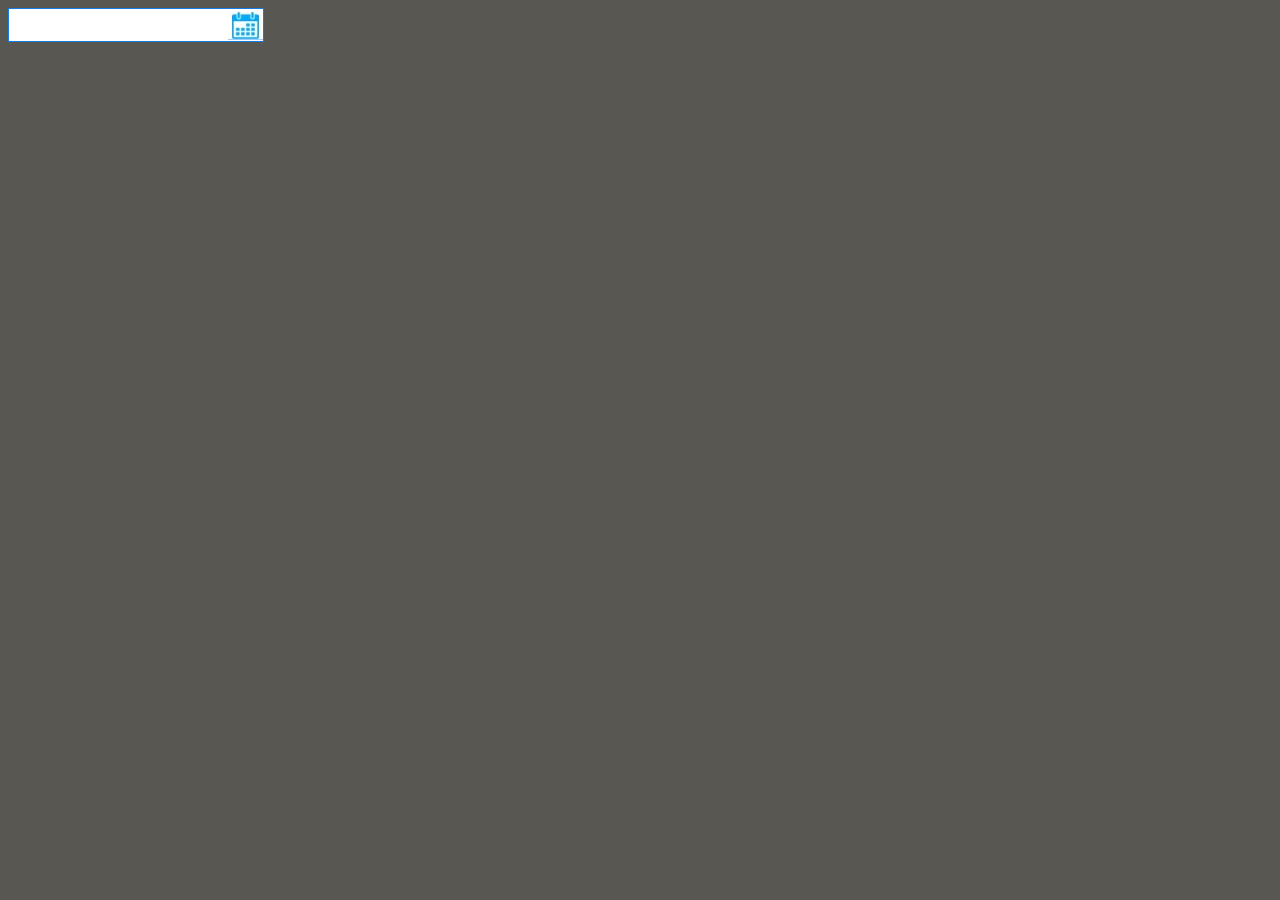
<file: BaiLamJS/Calendar/index.html>
﻿<!DOCTYPE html>
<html lang="vi">
    <head>
        <meta charset="utf-8">
        <title>Calendar</title>
        <link rel="stylesheet" href="calendar.css"/>
        <script src="calendar.js" type="text/javascript" charset="utf-8"></script>
    </head>
    <body onload="load_month_year()">
        <div id="header">
            <input type="text" value="" readonly="readonly" id="result_date" onclick="showCalendar()"/>
        </div>
        <div id="calendar_content">
            <div id="content_selectMMYY">
                <button class="pre_next_MMYY" id="pre_year" onclick="pre_Year()"></button>
                <button class="pre_next_MMYY" id="pre_month" onclick="pre_Month()"></button>
                <select id="select_month" onchange="show_Date()">
                    <option>January</option>
                    <option>February</option>
                    <option>March</option>
                    <option>Aprial</option>
                    <option>May</option>
                    <option>June</option>
                    <option>July</option>
                    <option>August</option>
                    <option>September</option>
                    <option>October</option>
                    <option>November</option>
                    <option>December</option>
                </select>
                <select id="select_year" onchange="show_Date()">
                </select>
                <button class="pre_next_MMYY" id="next_month" onclick="next_Month()"></button>
                <button class="pre_next_MMYY" id="next_year" onclick="next_Year()"></button>
            </div>
            <div id="content_Days">
                <div class="days"><p>Sun</p></div>
                <div class="days"><p>Mon</p></div>
                <div class="days"><p>Tue</p></div>
                <div class="days"><p>Web</p></div>
                <div class="days"><p>Thu</p></div>
                <div class="days"><p>Fri</p></div>
                <div class="days"><p>Sat</p></div>
            </div>
            <div id="showDays">
            </div>
        </div>
    </body>
</html>
</file>
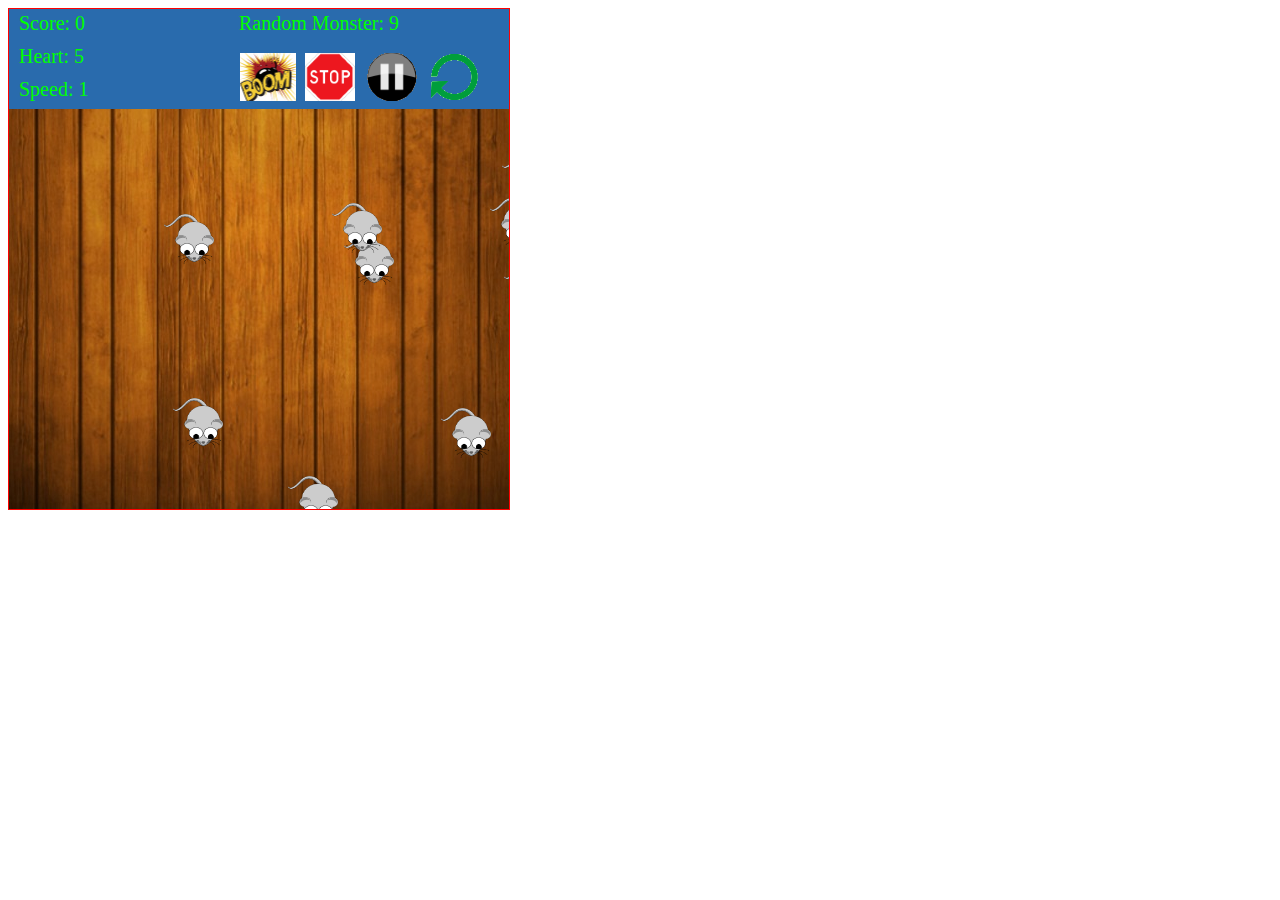
<file: BaiLamJS/GameMonster/index.html>
﻿<!DOCTYPE html>
<html lang="vi">
    <head>
        <meta charset="utf-8">
        <title>GameMonster</title>
        <link rel="stylesheet" href="css.css"/>
        <script src="js.js" language="javascript" type="text/javascript" charset="utf-8"></script>
    </head>
    <body>
        <div id="game_header">
            <div>
                <div class="header_content">
                    <span>Score: </span>
                    <span id="score">0</span>
                </div>
                <div class="header_content">
                    <span>Random Monster: 9</span>
                </div>
                <div class="header_content">
                    <span>Heart: </span>
                    <span id="heart">5</span>
                </div>
                <div id="header_button">
                    <button id="button_boom" class="button" onclick="boomMonsters()"></button>
                    <button id="button_stop" class="button" onclick="stopMonsters()"></button>
                    <button id="button_pause" class="button" onclick="pauseMonsters()"></button>
                    <button id="button_refresh" class="button" onclick="resumeMonsters()"></button>	
                </div>
                <div class="header_content">
                    <span>Speed: </span>
                    <span id="speed">1</span>	
                </div>
            </div>   	
        </div>
        <canvas id="myCanvas">
            
        </canvas>
    </body>
</html>
</file>
<file: stylesheets/core.css>
@import url("screen.css");
@import url("non-screen.css") handheld;
@import url("non-screen.css") only screen and (max-device-width:640px);
</file>
<file: stylesheets/mobile.css>
/* Generated by Font Squirrel (http://www.fontsquirrel.com) on February 9, 2012 */


@font-face {
  font-family: 'Open Sans';
  src: url('../fonts/opensans-regular-webfont.eot');
  src: url('../fonts/opensans-regular-webfont.eot?#iefix') format('embedded-opentype'),
       url('../fonts/opensans-regular-webfont.woff') format('woff'),
       url('../fonts/opensans-regular-webfont.ttf') format('truetype'),
       url('../fonts/opensans-regular-webfont.svg#OpenSansRegular') format('svg');
  font-weight: normal;
  font-style: normal;
}

@font-face {
  font-family: 'Open Sans';
  src: url('../fonts/opensans-italic-webfont.eot');
  src: url('../fonts/opensans-italic-webfont.eot?#iefix') format('embedded-opentype'),
       url('../fonts/opensans-italic-webfont.woff') format('woff'),
       url('../fonts/opensans-italic-webfont.ttf') format('truetype'),
       url('../fonts/opensans-italic-webfont.svg#OpenSansItalic') format('svg');
  font-weight: normal;
  font-style: italic;
}

@font-face {
  font-family: 'Open Sans';
  src: url('../fonts/opensans-bold-webfont.eot');
  src: url('../fonts/opensans-bold-webfont.eot?#iefix') format('embedded-opentype'),
       url('../fonts/opensans-bold-webfont.woff') format('woff'),
       url('../fonts/opensans-bold-webfont.ttf') format('truetype'),
       url('../fonts/opensans-bold-webfont.svg#OpenSansBold') format('svg');
  font-weight: bold;
  font-style: normal;
}

@font-face {
  font-family: 'Open Sans';
  src: url('../fonts/opensans-bolditalic-webfont.eot');
  src: url('../fonts/opensans-bolditalic-webfont.eot?#iefix') format('embedded-opentype'),
       url('../fonts/opensans-bolditalic-webfont.woff') format('woff'),
       url('../fonts/opensans-bolditalic-webfont.ttf') format('truetype'),
       url('../fonts/opensans-bolditalic-webfont.svg#OpenSansBoldItalic') format('svg');
  font-weight: bold;
  font-style: italic;
}

@font-face {
  font-family: 'Open Sans';
  src: url('../fonts/opensans-extrabold-webfont.eot');
  src: url('../fonts/opensans-extrabold-webfont.eot?#iefix') format('embedded-opentype'),
       url('../fonts/opensans-extrabold-webfont.woff') format('woff'),
       url('../fonts/opensans-extrabold-webfont.ttf') format('truetype'),
       url('../fonts/opensans-extrabold-webfont.svg#OpenSansExtrabold') format('svg');
  font-weight: bolder;
  font-style: normal;
}


/* http://meyerweb.com/eric/tools/css/reset/ 
   v2.0 | 20110126
   License: none (public domain)
*/

html, body, div, span, applet, object, iframe,
h1, h2, h3, h4, h5, h6, p, blockquote, pre,
a, abbr, acronym, address, big, cite, code,
del, dfn, em, img, ins, kbd, q, s, samp,
small, strike, strong, sub, sup, tt, var,
b, u, i, center,
dl, dt, dd, ol, ul, li,
fieldset, form, label, legend,
table, caption, tbody, tfoot, thead, tr, th, td,
article, aside, canvas, details, embed, 
figure, figcaption, footer, header, hgroup, 
menu, nav, output, ruby, section, summary,
time, mark, audio, video {
  margin: 0;
  padding: 0;
  border: 0;
  font-size: 100%;
  font: inherit;
  vertical-align: baseline;
}
/* HTML5 display-role reset for older browsers */
article, aside, details, figcaption, figure, 
footer, header, hgroup, menu, nav, section {
  display: block;
}
body {
  line-height: 1;
}
ol, ul {
  list-style: none;
}
blockquote, q {
  quotes: none;
}
blockquote:before, blockquote:after,
q:before, q:after {
  content: '';
  content: none;
}
table {
  border-collapse: collapse;
  border-spacing: 0;
}

header, footer, section {
  display: block;
  position: relative;
}

/* STYLES */

div.shell {
  display: block;
  width: 640px;
  margin: 0 auto;
}

a#forkme_banner {
  display: none;
}

/* header */

header {
  position: relative;
  z-index: 2;
  margin: 0;
  max-width: 640px;
  top: 51px;
}

header span.ribbon-inner {
  position: relative;
  display: block;
  background-color: #cd596b;
  border: 8px solid #7c334f;
  padding: 6px;
  z-index: 1;
}

header span.left-tail, header span.right-tail {
  position: relative;
  display: block;
  width: 19px;
  height: 10px;
  background: transparent url(../images/ribbon-tail-sprite-2x.png) 0 0 no-repeat;
  position: absolute;
  bottom: -10px;
  z-index: 0;
}

header span.left-tail {
  background-position: 0 0;
  left: 0;
}

header span.right-tail {
  background-position: -19px 0;
  right: 0;
}

header h1 {
  background-color: #7c334f;
  font-size: 2em;
  font-weight: bolder;
  font-style: normal;
  text-transform: uppercase;
  color: #ece4d8;
  text-align: center;
  line-height:1;  
  padding: 14px 20px 0;
}

header h2 {
  background-color: #7c334f;
  font: bold italic .85em/1.5 Georgia, Times, “Times New Roman”, serif;
  color: #e69b95;
  padding-bottom: 14px;
  margin-top: -3px;
  text-align: center;
}

section#downloads {
  position: relative;
  display: block;
  height: 171px;
  width: 602px;
  padding-bottom: 150px;
  margin: 51px auto -250px;
  z-index: 1;
  background: transparent url(../images/shield.png) center 0 no-repeat;
}

section#downloads a {
  display: none;
}

span.banner-fix {
  background: transparent url(../images/shield-fallback.png) center top no-repeat;
  display: block;
  height: 31px;
  position: absolute;
  width: 640px;
  top: 20px;

}

section#main_content {
  z-index: 2;
  padding: 20px 40px 0;
  min-height:185px;
}

/* footer */

footer {
  background: none;
  padding-top: 104px;
  margin: -94px auto 40px;
  max-width:640px;
  text-align: center;
}

footer span.ribbon-outer {
  display: block;
  position: relative;
  border-bottom: 2px solid #bdb6ad;
}

footer span.ribbon-inner {
  position: relative;
  display: block;
  background-color: #cd596b;
  border: 8px solid #7c334f;
  padding: 6px;
  z-index: 1;
}

footer p {
  font-family: 'Open Sans', sans-serif;
  font-weight: bold;
  font-size: .6em;
  color: #8b786f;
}

footer a {
  color: #cd596b;
}

footer span.ribbon-inner p {
  background-color: #7c334f;
  margin: 0;
  color: #e69b95;
  font: bold italic 22px/1 Georgia, Times, “Times New Roman”, serif;
  height: auto;
  line-height: 1.1;
  padding: 20px 0px 10px;
}

footer span.ribbon-inner a {
  display: block;
  position: relative;
  bottom: 0;
  color: #7eb0d2;
  font-family: 'Open Sans', sans-serif;
  text-transform: uppercase;
  font-style: normal;
  font-weight: bolder;
  font-size: 38px;
  padding-bottom: 10px;
}

footer span.ribbon-inner a:hover {
  color: #7eb0d2;
}

footer span.left-tail, footer span.right-tail {
  position: relative;
  display: block;
  width: 23px;
  height: 126px;
  background: transparent url(../images/small-ribbon-tail-sprite-2x.png) 0 0 no-repeat;
  position: absolute;
  top: -126px;
  z-index: 0;
}

footer span.left-tail {
  background-position: 0 0;
  left: 0;
}

footer span.right-tail {
  background-position: -23px 0;
  right: 0;
}

footer span.octocat {
  background: transparent url(../images/octocat-2x.png) 0 0 no-repeat;
  display: block;
  width: 60px;
  height: 60px;
  margin: 20px auto 0;}

/* content */

body {
  background: #ece4d8;
  font: normal normal 30px/1.5 Georgia, Palatino,” Palatino Linotype”, Times, “Times New Roman”, serif;
  color: #544943;
  -webkit-font-smoothing: antialiased;
}

a, a:hover {
  color: #417090;
}

a {
  text-decoration: none;
}

a:hover {
  text-decoration: underline;
}

h1,h2,h3,h4,h5,h6 {
  font-family: 'Open Sans', sans-serif;
  font-weight: bold;
}

p {
  margin: .7em 0 0;
}

strong {
  font-weight: bold;
}

em {
  font-style: italic;
}

ol {
  margin: .7em 0;
  list-style-type: decimal;
  padding-left: 1.35em;
}

ul {
  margin: .7em 0;
  padding-left: 1.35em;
}

ul li {
  padding-left: 20px;
  background: transparent url(../images/chevron-2x.png) left 15px no-repeat;
}

blockquote {
  font-family: 'Open Sans', sans-serif;
  margin: 20px 0;
  color: #8b786f;
  padding-left: 1.35em;
  background: transparent url('../images/blockquote-gfx-2x.png') 0 8px no-repeat;
}

img {
  -webkit-box-shadow: 0px 4px 0px #bdb6ad;
  -moz-box-shadow: 0px 4px 0px #bdb6ad;
  box-shadow: 0px 4px 0px #bdb6ad;
  border: 4px solid #fff6e9;
  max-width: 556px;
}

hr {
  border: none;
  outline: none;
  height: 42px;
  background: transparent url('../images/hr-2x.jpg') center center repeat-x;
  margin: 0 0 20px;
}

code {
  background: #fff6e9;
  font: normal normal .9em/1.7 "Lucida Sans Typewriter", "Lucida Console", Monaco, "Bitstream Vera Sans Mono", monospace;
  padding: 0 5px 1px;
}

pre {
  margin: 10px 0 20px;
  padding: .7em;
  background: #fff6e9;
  border-bottom: 4px solid #bdb6ad;
  font: normal normal .9em/1.7 "Lucida Sans Typewriter", "Lucida Console", Monaco, "Bitstream Vera Sans Mono", monospace;
  overflow: auto;
}

table {
  background: #fff6e9;
  display: table;
  width: 100%;
  border-collapse: separate;
  border-bottom: 4px solid #bdb6ad;
  margin: 10px 0;
}

tr {
  display: table-row;
}

th {
  display: table-cell;
  padding: 2px 10px;
  border: solid #ece4d8;
  border-width: 0 4px 4px 0;
  color: #cd596b;
  font-family: 'Open Sans', sans-serif;
  font-weight: bold;
  font-size: .85em;
}

td {
  display: table-cell;
  padding: 0 .7em;
  border: solid #ece4d8;
  border-width: 0 4px 4px 0;
}

td:last-child, th:last-child {
  border-right: none;
}

tr:last-child td {
  border-bottom: none;
}

dl {
  margin: .7em 0 20px;
}

dt {
  font-family: 'Open Sans', sans-serif;
  font-weight: bold;
}

dd {
  padding-left: 1.35em;
}

dd p:first-child {
  margin-top: 0;
}

/* Content based headers */

#main_content > .header-level-1:first-child,
#main_content > .header-level-2:first-child,
#main_content > .header-level-3:first-child,
#main_content > .header-level-4:first-child,
#main_content > .header-level-5:first-child,
#main_content > .header-level-6:first-child {
  margin-top: 0;
}

.header-level-1 {
  font-size: 1.85em;
  border-bottom: .2em double #d3ccc1;
  color: #7c334f;
  text-align: center;
  font-style: italic;
  margin: 1.1em 0 .38em;
  line-height: 1.2;
  padding-bottom: 10px
}

.header-level-2 {
  font-size: 1.58em;
  color: #7c334f;
  margin: .95em 0 .5em;
  border-bottom: .1em solid #D3CCC1;
  line-height: 1.2;
  padding-bottom: 10px
}

.header-level-3 {
  margin: 20px 0 10px;
  font-size: 1.45em;
}

.header-level-4 {
  margin: .6em 0;
  font-size: 1.2em;
  color: #cd596b;
}

.header-level-5 {
  margin: .7em 0;
  font-size: 1em;
  color: #8b786f;
}

.header-level-6 {
  margin: .8em 0;
  font-size: .85em;
  font-style: italic;
}
</file>
<file: stylesheets/github-light.css>
/*
The MIT License (MIT)

Copyright (c) 2016 GitHub, Inc.

Permission is hereby granted, free of charge, to any person obtaining a copy
of this software and associated documentation files (the "Software"), to deal
in the Software without restriction, including without limitation the rights
to use, copy, modify, merge, publish, distribute, sublicense, and/or sell
copies of the Software, and to permit persons to whom the Software is
furnished to do so, subject to the following conditions:

The above copyright notice and this permission notice shall be included in all
copies or substantial portions of the Software.

THE SOFTWARE IS PROVIDED "AS IS", WITHOUT WARRANTY OF ANY KIND, EXPRESS OR
IMPLIED, INCLUDING BUT NOT LIMITED TO THE WARRANTIES OF MERCHANTABILITY,
FITNESS FOR A PARTICULAR PURPOSE AND NONINFRINGEMENT. IN NO EVENT SHALL THE
AUTHORS OR COPYRIGHT HOLDERS BE LIABLE FOR ANY CLAIM, DAMAGES OR OTHER
LIABILITY, WHETHER IN AN ACTION OF CONTRACT, TORT OR OTHERWISE, ARISING FROM,
OUT OF OR IN CONNECTION WITH THE SOFTWARE OR THE USE OR OTHER DEALINGS IN THE
SOFTWARE.

*/

.pl-c /* comment */ {
  color: #969896;
}

.pl-c1 /* constant, variable.other.constant, support, meta.property-name, support.constant, support.variable, meta.module-reference, markup.raw, meta.diff.header */,
.pl-s .pl-v /* string variable */ {
  color: #0086b3;
}

.pl-e /* entity */,
.pl-en /* entity.name */ {
  color: #795da3;
}

.pl-smi /* variable.parameter.function, storage.modifier.package, storage.modifier.import, storage.type.java, variable.other */,
.pl-s .pl-s1 /* string source */ {
  color: #333;
}

.pl-ent /* entity.name.tag */ {
  color: #63a35c;
}

.pl-k /* keyword, storage, storage.type */ {
  color: #a71d5d;
}

.pl-s /* string */,
.pl-pds /* punctuation.definition.string, string.regexp.character-class */,
.pl-s .pl-pse .pl-s1 /* string punctuation.section.embedded source */,
.pl-sr /* string.regexp */,
.pl-sr .pl-cce /* string.regexp constant.character.escape */,
.pl-sr .pl-sre /* string.regexp source.ruby.embedded */,
.pl-sr .pl-sra /* string.regexp string.regexp.arbitrary-repitition */ {
  color: #183691;
}

.pl-v /* variable */ {
  color: #ed6a43;
}

.pl-id /* invalid.deprecated */ {
  color: #b52a1d;
}

.pl-ii /* invalid.illegal */ {
  color: #f8f8f8;
  background-color: #b52a1d;
}

.pl-sr .pl-cce /* string.regexp constant.character.escape */ {
  font-weight: bold;
  color: #63a35c;
}

.pl-ml /* markup.list */ {
  color: #693a17;
}

.pl-mh /* markup.heading */,
.pl-mh .pl-en /* markup.heading entity.name */,
.pl-ms /* meta.separator */ {
  font-weight: bold;
  color: #1d3e81;
}

.pl-mq /* markup.quote */ {
  color: #008080;
}

.pl-mi /* markup.italic */ {
  font-style: italic;
  color: #333;
}

.pl-mb /* markup.bold */ {
  font-weight: bold;
  color: #333;
}

.pl-md /* markup.deleted, meta.diff.header.from-file */ {
  color: #bd2c00;
  background-color: #ffecec;
}

.pl-mi1 /* markup.inserted, meta.diff.header.to-file */ {
  color: #55a532;
  background-color: #eaffea;
}

.pl-mdr /* meta.diff.range */ {
  font-weight: bold;
  color: #795da3;
}

.pl-mo /* meta.output */ {
  color: #1d3e81;
}
</file>
<file: Bai lam HTML/De1_LT/css.css>
﻿body {
    font-family: Timnes New Roman, Times, serif;
}
#content_left {
    width: 440px;
    height: auto;
    border: 1px solid black;
    float: left;
    margin-right: 10px;
}
#content_left img {
    width: 80px;
    height: 80px;
}
#content_left h1 {
    margin-bottom: 0px;
    font-weight: bold;
    font-size: 18px;
}

#left_profile ul {
    list-style-type: none;
    overflow: scroll;
    width: 350px;
    height: 80px;
    padding-left: 0px;
    margin-top: 0px;
}
#left_facts ul {
    list-style-image: url("images/ngoisao.png");
    margin-left: 15px;
    text-align: left;
    margin-top: 10px;    
}
.left_facts2 {
    background-image: url("images/nen_comment.png");
    margin-top: 0px;
    padding-top: 0px;
}
.left_facts2 a {
    text-decoration: none
}
#left_comment p {
    text-align: center;
    font-weight: bold;
    font-size: 20px;
    margin-bottom: 0px;
}

#content_right {
    float: left;
    width: auto;
    height: auto;
}
#right_header {
    border-bottom: 2px solid Orange;
}
#right_header h3 {
    color:red;
}
#footer_avatar img {
    width: 120px;
    height: 120px;
}
#highlight_thongtin {
    color:red;
    font-size: 15px;
}
</file>
<file: Bai lam HTML/De1_TH/css.css>
﻿body {
    font-family: Verdana, Arial, Helvetica, sans-serif;
    font-size: 11px;
    margin-right: auto;
    margin-left: auto;
    width: auto;
    height: auto;
    background-color: #2D2F35;
}

#header {
    height: 70px;
    border-bottom: 1px solid white;
}
#header img {
    width: auto;
    height: 70px;
}
#content_top {
    height: 300px;
    border-bottom: 1px solid white;
    background-image: url("images/bg_home_intro.gif");
    background-color: white;
}
#content_top_left {
    width: 25%;
    height: auto;
    float: left;
    margin-left: 200px;
}
#content_top_left h2 {
    color: yellow;
}
#content_top_left p {
    color: white;
}
#content_top_right img {
    width: auto;
    height: 300px;
    float: right;
    margin-right: 200px;     
}
#content_center {
    height: 120px;
    border-bottom: 1px solid white;
}
#content_bottom {
    height: 340px;
    border-bottom: 1px solid white
}
#content_center_images1 {
    background-image: url("images/port_thumb_point_progress.jpg");
    height: 100px;
    width: 220px;
    background-repeat: no-repeat;
    margin-left: 230px;
    margin-top: 5px;
    margin-bottom: 0px;
}
#content_center_images1 img {
    float: right;
}
#content_center_images2 {
    background-image: url("images/port_thumb_giant_impact.gif");
    background-repeat: no-repeat;
    height: 100px;
    width: 220px;
    margin-left: 0px;
    margin-top: 5px;
    margin-bottom: 0px;
}
#content_center_images2 img {
    float: right;
}
#content_center_images3 {
    background-image: url("images/port_thumb_marsh_johnson.jpg");
    background-repeat: no-repeat;
    height: 100px;
    width: 220px;
    margin-top: 5px;
    margin-bottom: 0px;
}
#content_center_images3 img {
    float: right;
}
#content_center_images4 {
    background-image: url("images/port_thumb_vivio.jpg");
    background-repeat: no-repeat;
    height: 100px;
    width: 220px;
    margin-top: 5px;
    margin-bottom: 0px;
}
#content_center_images4 img {
    float: right;
}
#content_bottom_left {
    width: 25%;
    height: auto;
    float: left;
    margin-left: 200px;
    background-position: right bottom;
    background-image: url("images/home_services_bg_design.gif");
    background-repeat: no-repeat;
}
#content_bottom_right {
    width: 25%;
    height: auto;
    float: right;
    margin-right: 200px;
    background-position: left top;
    background-image: url("images/home_services_bg_marketing.gif");
    background-repeat: no-repeat;
}
.content_bottom_p {
    color: white;
    text-align: justify;   
}
.content_bottom_h {
    color: yellow;
    font-size: 15px;
    margin-bottom: 0px;
    padding-bottom: 0px;
}
#content_footer {
    height: 100px;
    background-image: url("images/bg_footer.gif");
    background-repeat: no-repeat;
    background-position: center center;
}
#content_footer p {
    text-align: center;
    color: white;
    margin-top: 5px;
}
</file>
<file: Bai lam HTML/De3_LT/css.css>
﻿body {
    font-family: Arial;
    font-size: 0.6875em;
    color: #595959;
    margin-left: 100px;
    background-color: #191917;
}
#left {
    float: left;
}
#left_top_center {
    width: 420px;
    height: auto;
    border-bottom: dotted 1px;
}
#left_top_center_img img {
    float: left;
    width: 120px;
    height: 100px;
    margin-top: 16px;
    border-radius: 5px;
}
#left_top_center_text {
    float: left;
    width: 280px;
    height: auto;
    margin-left: 20px;
    margin-top: 0px;
}
#left_top_center_text p {
   margin-top: 20px;
}
.chinh_tieude {
    color: white;
    margin-bottom: -10px;
}
#left_top_center_bottom {
    float: bottom;
}
.more_info {
    margin-top: 10px;
}
.more_info a {
    text-decoration: none;
    color: white;
}
#left_bottom {
    width: 420px;
    height: auto;
    margin-top: 100px; 
}
.left_bottom_center_cot {
    width: 50%;
    height: auto;
    float: left;
    margin-bottom: 10px;
    border-bottom: dotted 1px;	 
}
.left_bottom_center_cot ul {
    list-style-image: url("images/arr.gif");
    margin-left: -30px;
    text-decoration: underline;
}
#right {
    width: 200px;
    height: 400px;
    background-color: #232326;
    float:left;
    margin-left: 30px;
    margin-right: 30px;
}
#right_top {
    margin-top: 50px;
    hight: auto;
    border-top: dotted 1px;
    margin-left: 20px;
    margin-right: 20px;
}
#right_top img {
    align: center;
    margin-top: 20px;
    margin-left: -8px;
    border-radius: 5px;
}
#right_top h4 {
    margin-bottom: 5px;
}
#right_top a {
    color: white;
}
#right_bottom {
    margin-top: 70px;
    margin-left: 20px;
}
</file>
<file: Bai lam HTML/De3_TH/css.css>
﻿body {
    font-family: Arial;
    font-size: 13px;
    color: #595959;
    background-color: #191917;
}
#header {
    height: 300px;
    background-image: url("images/fill_header.jpg");
    width: 100%;
}
#header_top {
    height: 160px;
    width: 350px;
    margin-left: 70px;
    margin-top: 10px;
    background-image: url("images/logo.jpg");
    background-position: right bottom;
    background-repeat: no-repeat;
}
#header_top_mystyle {
    text-align: right;
    padding-top: 90px;
    margin-right: 20px;
}
#header_top_mystyle a {
    font-size: 40px;
    color: black;
    font-weight: bold;
}
#header_top_mystyle img {
    margin-right: 10px;
    margin-left: 10px;
}
#header_top_menu {
    width: 700px;
    margin-top: 69px;
    margin-left: -40px;
}
#header_top_menu ul {
    list-style-type: none;
}
#header_top_menu li {
    float: left;
    width: 100px;
    hight: 100px;
    margin-left: 10px;
    text-align: center;
}
#header_top_menu img {
    width: 100px;
    height: 70px;
}
#header_top_menu a {
    color: white;
    text-decoration: none;
}
#center_left {
    margin-left: 80px;
    width: 260px;
    height: auto;
    background-color: #232326;
    margin-top: 80px;
    float: left;
}
#center_left_top {
    height: 50px;
    border-bottom: solid 1px;
    margin-left: 30px;
    margin-right: 30px;
}
#center_left_center {
    margin-left: 30px;
    margin-right: 30px;
    padding-top: 30px;
    padding-bottom: -20px;
}
#center_left_bottom {
    margin-left: 20px;
    margin-right: 20px;
    margin-top: 100px;
    border-top: dotted 1px;
}
#center_left_bottom ul {
    list-style-image: url("images/arr.gif");
    text-decoration: underline;
    margin-left: -15px;
    margin-top: 40px;
    padding-bottom: 40px;     
}
#center_left_bottom li {
    margin-bottom: 10px; 
}
#center_right {
    float: left;
    width: 400px;
    height: auto;
    margin-left: 30px;
    margin-top: 130px;
}
.img_big {
    margin-bottom: 10px;
    border-radius: 12px;
}
#center_right p {
    margin-left: 10px;
}
.img_more {
    margin-left: 10px;
}
.img_more img {
    margin-top: 30px;
}
.launch_website {
    margin-left: 10px;
    border-top: dotted 2px;
    margin-right: 10px;
}
.launch_website img{
    float: left;
    margin-top: 10px;
    margin-bottom: 50px;
}
.launch_website a {
    color: white;
    text-decoration: none;
    float: left;
    margin-bottom: 50px;
    margin-left: 10px;
    margin-top: 10px;
}
#footer {
    margin-left: 70px;
    width: 690px;
    height: 120px;
    border-top: dotted 2px;
    clear: both;
}
#footer p {
    margin-left: 10px;
    margin-top: 20px;
}
#footer span {
    text-decoration: underline;
}
</file>
<file: Bai lam HTML/De4_LT/css.css>
﻿body {
    font-family: Arial, Helvetica, san-serif;
    font-size: 13px;
    margin-top: 100px;
    margin-left: 100px;
}
#left {
    width: 350px;
    height: 800px;
    float: left;
    background-color: #e6f3fb;
}
.left_nenchung {
    padding-top: 0px;
    margin-left: 10px;
    margin-right: 10px;
    margin-top: 10px;
}
.left_nenchung h3 {
    font-weight: bold;
    margin-bottom: 0px;
    font-size: 15px;
}
#left_header1 {
    height: 90px;
    border-top: solid 2px #ffa500;
    background-color: white;
    padding-top: 10px;
    padding-left: 10px;
    padding-right: 10px;
    padding-bottom: 10px;
}
#left_header1 span {
    font-style: italic;
}
#img_lt1 {
    float: left;
    width: 180px;
    height: 90px;
    align: center;
    border: solid 1px #ccccc;
}
#left_textimg1 {
    width: 120px;
    float: right;
    height: auto;
    margin-top: -15px;
}
#left_textimg1 h4 {
    color: #0a6395;
    margin-bottom: -10px; 
}
#left_khoi1_list ul {
    list-style-type: none;
    padding-left: 0px;
    margin-top: 0px;
}
.link_a {
    text-decoration: none;
    font-weight: bold;
    color: #0a6395;
}
#left_khoi1_list a {
    margin-left: 10px;
}
#left_khoi1_list li {
    background-color: #faf0bf;
    background-position: left center;
    border-bottom: solid 1px white;
    height: 25px;
    color: #0a6395;
    padding-top: 10px;
}
#left_khoi1_list span {
    font-weight: normal;
}
#left_khoi2 {
    margin-top: -15px;
}
#left_header2 {
    height: 170px;
    border-top: solid 2px #ffa500;
    background-color: white;
    padding-top: 10px;
    padding-left: 10px;
    padding-right: 10px;
    padding-bottom: 10px;
}
#left_header2 img {
    width: 130px;
    height: 150px;
    float: left;
}
#left_textimg2 {
    float: left;
    width: 180px;
}
#left_textimg2 h4 {
    margin-bottom: 0px;
}
#left_textimg2 span {
    color: grey;
}
#left_khoi2_footer {
    background-color: #f4f3ed;
    height: 50px;
}
#left_khoi2_footer img {
    float: right;
    height: 50px;
    width: 70px;
}
#left_khoi2_footer_text {
    margin-top: 0px;
    width: 180px;
    float: left;
    margin-left: 20px;
}
#left_khoi2_footer_text p {
    margin-bottom: 0px;
}
#left_header3 {
    height: 100px;
    border-top: solid 2px #ffa500;
    background-color: white;
    padding-top: 10px;
    padding-left: 10px;
    padding-right: 10px;
    padding-bottom: 10px;    
}
#left_khoi3 {
    margin-bottom: 10px;
}
#left_header3 img {
    float: right;
    width: 150px;
    height: 120px;
    margin-top: -10px;
    margin-right: -10px;
    margin-bottom: -10px;
}
#left_textimg3 {
    float: left;
    width: 140px;
}
#left_footer {
    margin-top: 15px;
    border-top: dotted 1px black;
    padding-bottom: 20px;
}
#left_footer p {
    font-weight: bold;
    margin-bottom:0px;
    margin-left: 10px;
}
#left_footer_center {
    background-color: white;
    padding-top: 10px;
    padding-left: 10px;
    padding-bottom: 10px;
    margin-left: 10px;
    margin-right: 10px;
}
.link_a_footer {
    display: inline-block;
    text-decoration: none;
    font-weight: bold;
    color: #0a6395;
}
#right {
    float: left;
    width: 270px;
    height: auto;
    border: solid 1px black;
    margin-left: 30px;
    margin-bottom: 50px;
}
#right_header {
    margin-left: 10px;
    margin-right: 10px;
    margin-top: -10px;
    margin-bottom: 10px;
}
#right_header h4 {
    text-decoration: underline;
    font-size: 15px;
    margin-bottom: -10px;
}
#right_header span {
    font-weight: bold;
}
#right_center {
    margin-left: 10px;
    margin-right: 10px;
    margin-top: 10px;
    margin-bottom: 10px;
    color: red;
    font-size: 15px;
    font-weight: bold;
}
#right_center ul{
    margin-top: -15px;
    list-style-type: circle;
}
.img_footer {
    width: 200px;
    height: 70px;
}
.img_footer img {
    clear: both;
    width: 100px;
    height: 70px;
    float: left	
}
.img_footer p {
    float: left;
    padding-top: -800px;
}
</file>
<file: Bai lam HTML/De4_TH/css.css>
﻿body {
    background-color: #191917;
    width: 1330px;
}
#header {
    height: 850px;  
    border-bottom: dotted 2px grey;
}
#header_left {
    width: 862px;
    height: auto;
    float: left;
}
#header_confidential {
    width: 862px;   
    background-color: white;
    height: auto; 
    margin-top: 30px;
    margin-bottom: 30px;
}
.confidential_headerfooter {
    width: 430px;
    float: left;
    border-right: dotted 1px black;
    margin-bottom: 20px;
    border-top: solid 1px white;
}
.confidential_header {
    background-image: url("images/h2-confidential-heading-bg.gif");
    width: 430px;
    height: 22px;
    border-right: solid 1px black;
    border-bottom: dotted 1px white;
    margin-top: -20px;
}
.header_left_tieude {
    margin-left: 10px;
    font-weight: bold;
    padding-top: 3px;
    color: white;
}
.confidential_center {
    margin-top: 0px;
    margin-left: 10px;
    margin-right: 10px;
    padding-top: 10px;
    width: 420px;
}
.confidential_center p {
    margin-bottom: 0px;
}
.confidential_center img {
    width: 410px;
}
.confidential_center h4 {
    margin-bottom: -12px;
}
#pics_header {
    border-right: solid 1px white;
}
#pics_center {
    border-right: solid 1px white;
}
#confidential_footer {
    width: 862px;
}
#confidential_footer img {
    width: 100%;
}
#topmovie_movietrailers {
    width: 49%;
    float: left;
    background-color: white;
}
#movietrailers_header {
    height: 22px;
    background-image: url("images/h2-top-movie-trailers-bg.gif");
    width: 100%;
    margin-top: -15px;
    border-bottom: dotted 1px white;
}
.topmovie_center {
    border-bottom: dotted 1px blue;
}
.trailers_button_select {
    width: 100%;
    text-align: left;
    color: blue;
    font-weight: bold;
    background-image: url("images/top-movie-trailers-arrows.gif");
    background-position: 400px 5px;
    background-repeat: no-repeat;
}
.trailers_content {
    margin-top: -10px;
    margin-left: 10px;
    margin-right: 10px;
    margin-bottom: 5px;
    width: auto;
}
.trailers_content img {
    float: left;
    margin-right: 10px;
}
.trailers_content_img {
    float: left;
}
.WatchNow_ViewTrailer {
    margin-top: 0px;
    text-decoration: none;
    margin-left: 5px;
    width: 50px;
    background-image: url("images/entertainment-icons.gif");
    background-position: 0 -90px;
    background-repeat: no-repeat;
    padding-left: 20px;
}
.trailers_content_text p {
    margin-bottom: 5px;
}
.trailers_button_noselect {
    width: 100%;
    text-align: left;
    color: blue;
    font-weight: bold;
    background-image: url("images/top-movie-trailers-arrows.gif");
    background-position: 400px -18px;
    background-repeat: no-repeat;
}
#movietrailers_EagleEye {
    display: none;
}
#movietrailers_JourneyToTheCentre {
    display: none;
}
#movietrailers_footer {
    width: 100%;
    margin-left: 10px;
    margin-top: 5px;
    margin-bottom: 5px;
    background-image: url("images/now-showing-icon.gif");
    background-repeat: no-repeat;
}
#movietrailers_footer select {
    width: 280px;
    margin-left: 5px;
}
#movietrailers_footer span {
    font-weight: bold;
    clear: both;
    margin-left: 25px;
}

#topmovie_moviereviews {
    width: 49%;
    float: right;   
    background-color: white; 
}
#moviereviews_header {
    height: 22px;
    background-color: #58ACFA;
    width: 100%;
    margin-top: -15px;
    border-bottom: dotted 1px white;
}
.reviews_movies {
    padding-top: 10px;
    padding-left: 10px;
    padding-right: 10px;
    border-bottom: dotted 1px blue;
    height: 130px;
}
.reviews_tenphim p {
    font-size: 20px;
    color: blue;
    font-weight: bold;
    width: 50%;
    float: left;
    margin-top: 0px;
}
.reviews_report {
    float: right;
    height: 10px;
    width: 40%;
}
.report {
    height: 10px;
    width: 60px;
    float: right;
    background-repeat: no-repeat;
}
#report_3sao {
    background-image: url("images/topic-star-ratings.gif");  
    background-position: 0 -70px;
}
#report_5sao {
    background-image: url("images/topic-star-ratings.gif");  
    background-position: 0 -145px;
    display: none;
}
#report_2sao {
    background-image: url("images/topic-star-ratings.gif");  
    background-position: 0 -54px;
}
#report_4sao {
    background-image: url("images/topic-star-ratings.gif");  
    background-position: 0 -115px;
    display: none;
}
.reviews_content {
    clear: both;
    float: left;
    margin-top: -15px;
} 
.reviews_content p {
    float: right;
    width: 73%;
    margin-top: 10px;
}
.reviews_content img {
    float: left;
    height: 70px;
    width: 25%;
    margin-bottom: -30px;
}
.reviews_content a {
    clear: both;
    float: left;
    width: 30%;
    margin-left: 0px;
    margin-top: -5px;
}
#moviereviews_footer {
    margin-top: 5px;
    margin-bottom: 5px;
    margin-left: 5px;
    margin-right: 5px;
}
#reviews_local {
    text-decoration: none;
    margin-left: 5px;
    width: 100px;
    background-image: url("images/entertainment-icons.gif");
    background-position: 0 -171px;
    background-repeat: no-repeat;
    padding-left: 20px; 
    color: blue;
}
#reviews_movie {
    text-decoration: none;
    margin-left: 5px;
    width: 100px;
    float: right;
    width: 130px;
    color: black;
}

#header_right {
    float: left;
    width: 300px;
    height: 100px;
    margin-left: 30px;
    margin-top: 50px;
}
#header_right img {
    width: 300px;
    height: 50px;    
}
#entertainment_search {
    margin-left: 25px;
    margin-right: 20px;
    margin-top: 10px;
}
#entertainment_search button {
    background-color: purple;
    border: none;
    font-weight: bold;
    color: white;
}
#center_icontext {
    margin-bottom: 10px;
    height: 70px;
}
#center_icontext li {
    float: left;
    width: 200px;
    height: 70px;
    margin-left: 45px;
    text-align: center;
    color: white;
}
#center_icontext img {
    float: left;
    margin-left: 60px;
    margin-right: 60px;
}
#center_icontext ul {
    list-style-type: none;
}
#footer {
    height: 60px;
    background-color: white;
    color: #0f6bc6;
}
#footer_center {
    text-align: center;
    height: 50px;
    padding-top: 10px;
    width: 80%;
    margin-left: 120px;
}
#footer_center p {
    margin-top: 0px;
}
#footer_center a {
    text-decoration: none;
}
#footer_right {
    width: 100px;
    float: right;
    margin-top: -50px;
}
#footer_right a {
    text-decoration: none;
}
</file>
<file: BaiLamJS/Calendar/calendar.css>
﻿body {
    width: 500px;
    background-color: #595752;
}
#result_date {
    background-image: url("images/icon_calendar.jpg");
    background-repeat: no-repeat;
    background-position: right center;
    height: 30px;
    width: 250px;
    border: solid 1px #147be2;
}
#calendar_content {
    height: 270px;
    margin-top: 3px;
    padding-top: 0px;
    display: none;
}
#content_selectMMYY {
    height: 33px;
    padding-top: 0px;
}
.pre_next_MMYY {
    width: 65px;
    height: 33px;
    margin-right: 5px;
    float: left;
}
#pre_year {
    background-image: url("images/pre_year.gif");
    background-repeat: no-repeat;
    padding-top: -200px;
}
#pre_month {
    background-image: url("images/pre_month.gif");
    background-repeat: no-repeat;
}
#next_month {
    background-image: url("images/next_month.gif");
    background-repeat: no-repeat;
}
#next_year {
    background-image: url("images/next_year.gif");
    background-repeat: no-repeat;
}
#select_month {
    width: 136px;
    height: 33px;
    float: left;
    margin-right: 5px;
}
#select_year {
    width: 65px;
    height: 33px;
    float: left;
    margin-right: 5px;   
}
.days {
    width: 65px;
    height: 33px;
    margin-right: 5px;
    float: left;
    background-color: silver;
    color: red;
    font-size: 25px;
    text-align: center;
    font-weight: bold;
    margin-top: 3px;
}
.days p {
    margin-top: 2px;
}
#showDays {
    width: 500px;
}
.day_under {
    float:  left;
    width: 65px;
    height: 33px;
    margin-right: 5px;
    margin-top: 3px;
    margin-bottom: 3px;
    border: solid 1px white;
}
.day_content {
    width: 65px;
    height: 33px;
    margin-right: 5px;
    margin-top: 3px;
    margin-bottom: 3px;
    float: left;
    background-color: white;
    border:  solid 1px white;
}
.day_resent {
    background-color: blue;
    width: 65px;
    height: 33px;
    margin-right: 5px;
    margin-top: 3px;
    margin-bottom: 3px;
    float: left;
    border:  solid 1px white;
}
</file>
<file: BaiLamJS/GameMonster/css.css>
﻿body {
    width: 500px;
    height: 500px;
    border: solid 1px red;
}
#game_header {
    height: 100px;
    background-color: #296bad;
    padding-top: 0px;
    margin-top:  0px;
}
#myCanvas {
    width: 500px;
    height: 400px;
    background-image: url("images/background.jpg");
    background-repeat: no-repeat;
    background-position: center bottom;
}
.header_content {
    font-size: 20px;
    float: left;
    color: #00ff00;
    float: left;
    width: 40%;
    height: 30px;
    margin-top: 3px;
    margin-left: 10px;
    margin-right: 10px;
}
.header_content p {
    text-align: left;
    margin-top:  0px;
    font-weight: bold;
}
#header_button {
    float: right;
    width: 50%;
    height: 50px;
    margin-right: 20px;
    margin-top: 10px;
}
.button {
    width: 58px;
    height: 50px;
    background-color: #296bad;
    border: solid 1px #296bad;
    background-repeat: no-repeat;
}
#button_boom {
    background-image: url('images/boom.gif');
    background-position: center center;
}
#button_stop {
    background-image: url('images/stop.gif');
    background-position: center center;    
}
#button_pause {
    background-image: url('images/pause.gif');
    background-position: center center;    
}
#button_refresh {
    background-image: url('images/refresh.gif');
    background-position: center center;    
}
</file>
